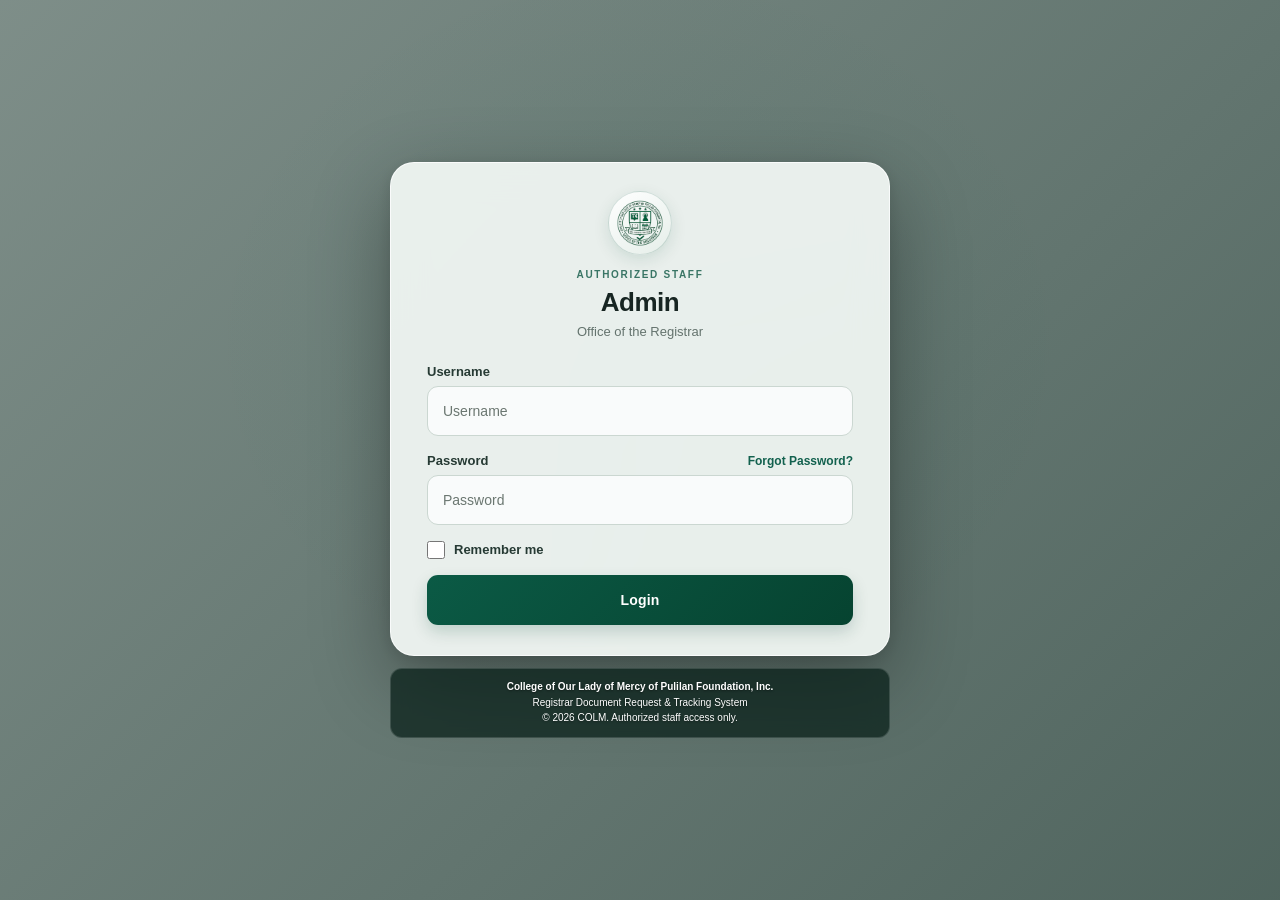
<file: admin/index.html>
<!DOCTYPE html>
<html lang="en"><head><meta charset="UTF-8"><meta http-equiv="refresh" content="0; url=../frontend/login.html"><title>COLM Admin</title></head>
<body><a href="../frontend/login.html">Continue to admin sign in</a></body></html>
</file>
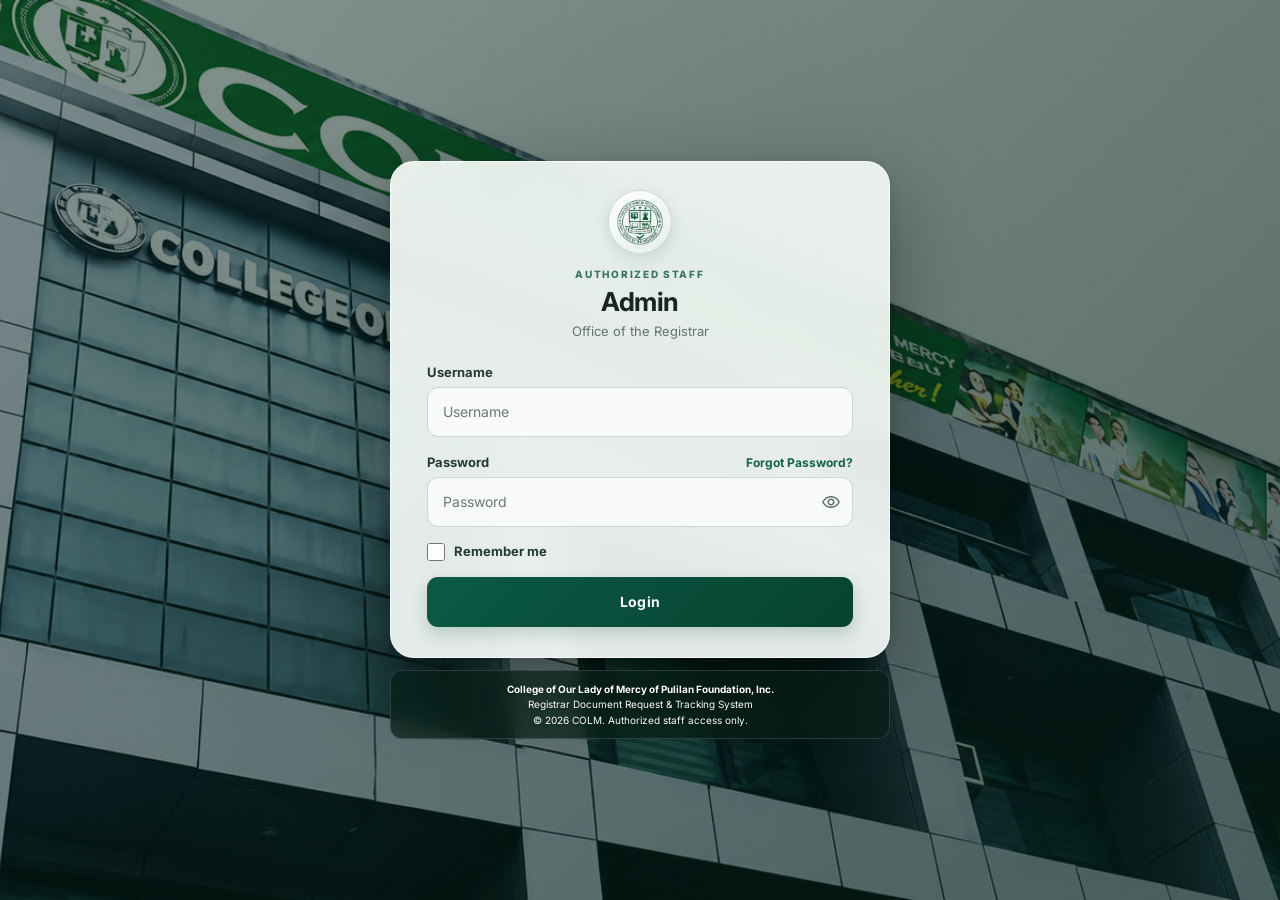
<file: admin.html>
<!DOCTYPE html>
<html lang="en">
<head>
  <meta charset="UTF-8">
  <title>COLM Admin</title>
  <!-- Works from the project root AND from the frontend/ folder: it always ends up on frontend/login.html. -->
  <script>
    window.location.replace(/\/frontend\//i.test(window.location.pathname) ? "login.html" : "frontend/login.html");
  </script>
  <noscript><meta http-equiv="refresh" content="0; url=frontend/login.html"></noscript>
</head>
<body><a href="frontend/login.html">Continue to admin sign in</a></body>
</html>
</file>
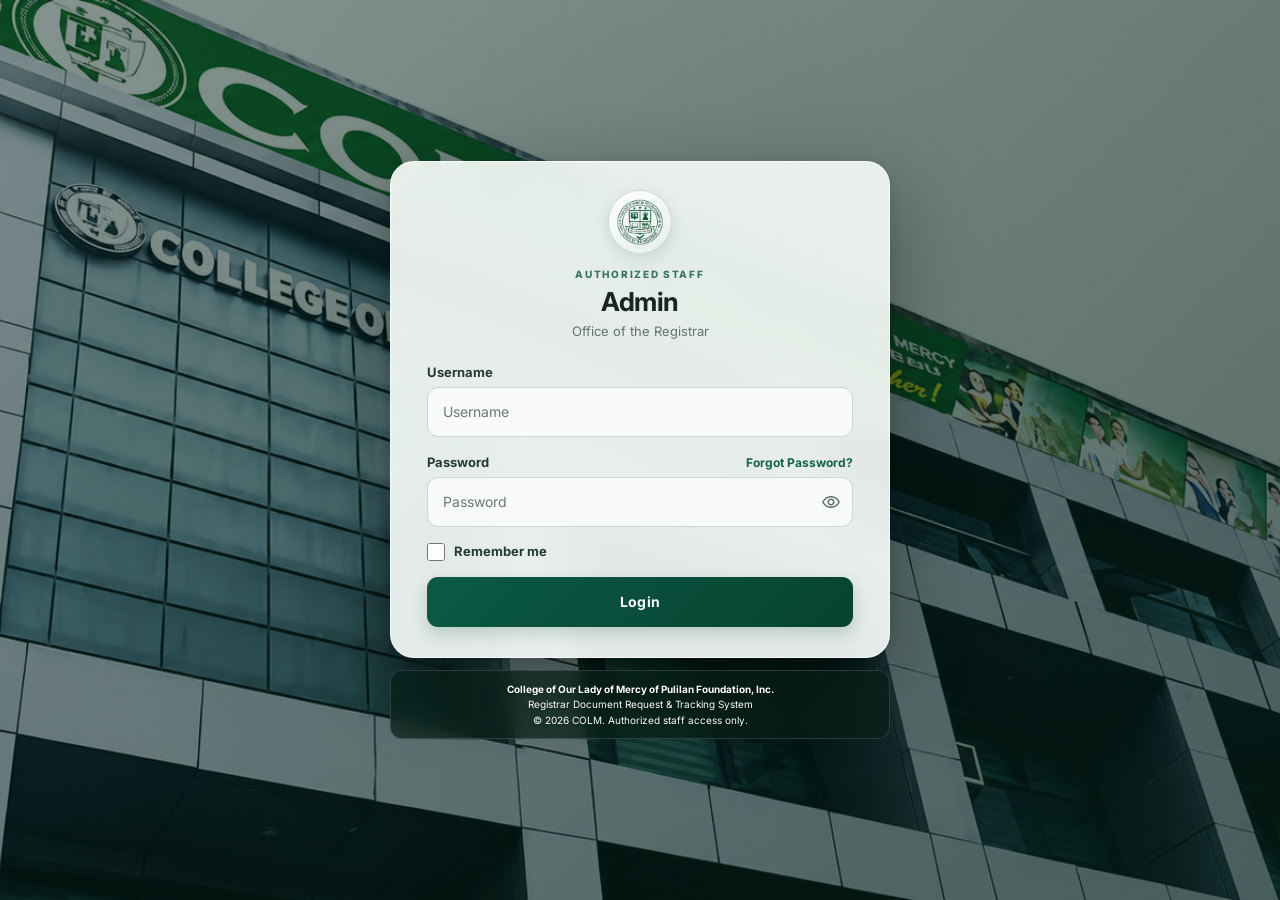
<file: frontend/login.html>
<!DOCTYPE html>
<html lang="en">
<head>
  <meta charset="UTF-8">
  <meta name="viewport" content="width=device-width, initial-scale=1.0">
  <title>Admin | COLM Registrar</title>
  <link rel="preconnect" href="https://fonts.googleapis.com">
  <link rel="preconnect" href="https://fonts.gstatic.com" crossorigin>
  <link href="https://fonts.googleapis.com/css2?family=Inter:wght@400;500;600;700&display=swap" rel="stylesheet">
  <link href="https://fonts.googleapis.com/css2?family=Material+Symbols+Rounded:opsz,wght,FILL,GRAD@20..48,400,0,0" rel="stylesheet">
  <link rel="stylesheet" href="css/style.css?v=6">
  <script>(function(){var d=document.documentElement;function ok(){d.classList.add('icons-ready');}if(!document.fonts||!document.fonts.load){ok();return;}document.fonts.load('20px "Material Symbols Rounded"','settings').then(function(f){if(f&&f.length)ok();}).catch(function(){});})();</script>
</head>
<body>
  <main class="login-view" id="loginView">
    <section class="login-panel" aria-labelledby="loginTitle">
      <div class="login-seal">
        <img src="assets/images/colm_registrar_logo.png" alt="College of Mercy of Pulilan Foundation registrar seal">
      </div>
      <form class="login-form" id="loginForm">
        <p class="login-kicker">AUTHORIZED STAFF</p>
        <h1 id="loginTitle">Admin</h1>
        <p class="login-subtitle">Office of the Registrar</p>
        <div class="login-label-row">
          <label for="loginUsername">Username</label>
        </div>
        <input id="loginUsername" name="username" type="text" placeholder="Username" autocomplete="username" required>
        <div class="login-label-row password-label-row">
          <label for="loginPassword">Password</label>
          <button class="forgot-password" id="forgotPassword" type="button">Forgot Password?</button>
        </div>
        <div class="login-password-field">
          <input id="loginPassword" name="password" type="password" placeholder="Password" autocomplete="current-password" required>
          <button class="password-visibility material-symbol" id="passwordVisibility" type="button" aria-label="Show password">visibility</button>
        </div>
        <label class="remember-option" for="rememberMe">
          <input id="rememberMe" name="rememberMe" type="checkbox">
          <span>Remember me</span>
        </label>
        <p class="login-notice" id="loginNotice" role="status" aria-live="polite"></p>
        <p class="login-error" id="loginError" role="alert" aria-live="polite"></p>
        <button class="login-submit" type="submit">Login</button>
      </form>
      <form class="login-form" id="forgotPasswordForm" hidden>
        <p class="login-kicker">ACCOUNT RECOVERY</p>
        <h1>Forgot password?</h1>
        <p class="login-subtitle">Enter your username and the email address registered to your account. We’ll send a password reset link if they match.</p>
        <label for="resetUsername">Username / Student ID</label>
        <input id="resetUsername" name="username" type="text" maxlength="50" autocomplete="username" required>
        <label for="resetEmail">Registered email</label>
        <input id="resetEmail" name="email" type="email" maxlength="120" autocomplete="email" required>
        <p class="login-notice" id="resetRequestNotice" role="status" aria-live="polite"></p>
        <p class="login-error" id="resetRequestError" role="alert" aria-live="polite"></p>
        <button class="login-submit" id="resetRequestSubmit" type="submit">Send reset link</button>
        <button class="forgot-password create-account-link" id="backToLogin" type="button">Back to login</button>
      </form>
    </section>
    <footer class="login-footer">
      <strong>College of Our Lady of Mercy of Pulilan Foundation, Inc.</strong>
      <span>Registrar Document Request &amp; Tracking System</span>
      <span>&copy; 2026 COLM. Authorized staff access only.</span>
    </footer>
  </main>
  <div class="login-loading" id="loginLoading" role="status" aria-live="assertive" aria-label="Signing in to COLM portal" hidden>
    <div class="login-loading-card">
      <div class="login-loading-seal">
        <img src="assets/images/colm_registrar_logo.png" alt="">
      </div>
      <div class="login-loading-word" aria-hidden="true">
        <span>C</span><span>O</span><span>L</span><span>M</span>
      </div>
      <div class="login-loading-rule" aria-hidden="true"><span></span></div>
    </div>
  </div>
  <script src="js/api.js"></script>
  <script src="js/auth.js?v=8"></script>
</body>
</html>
</file>
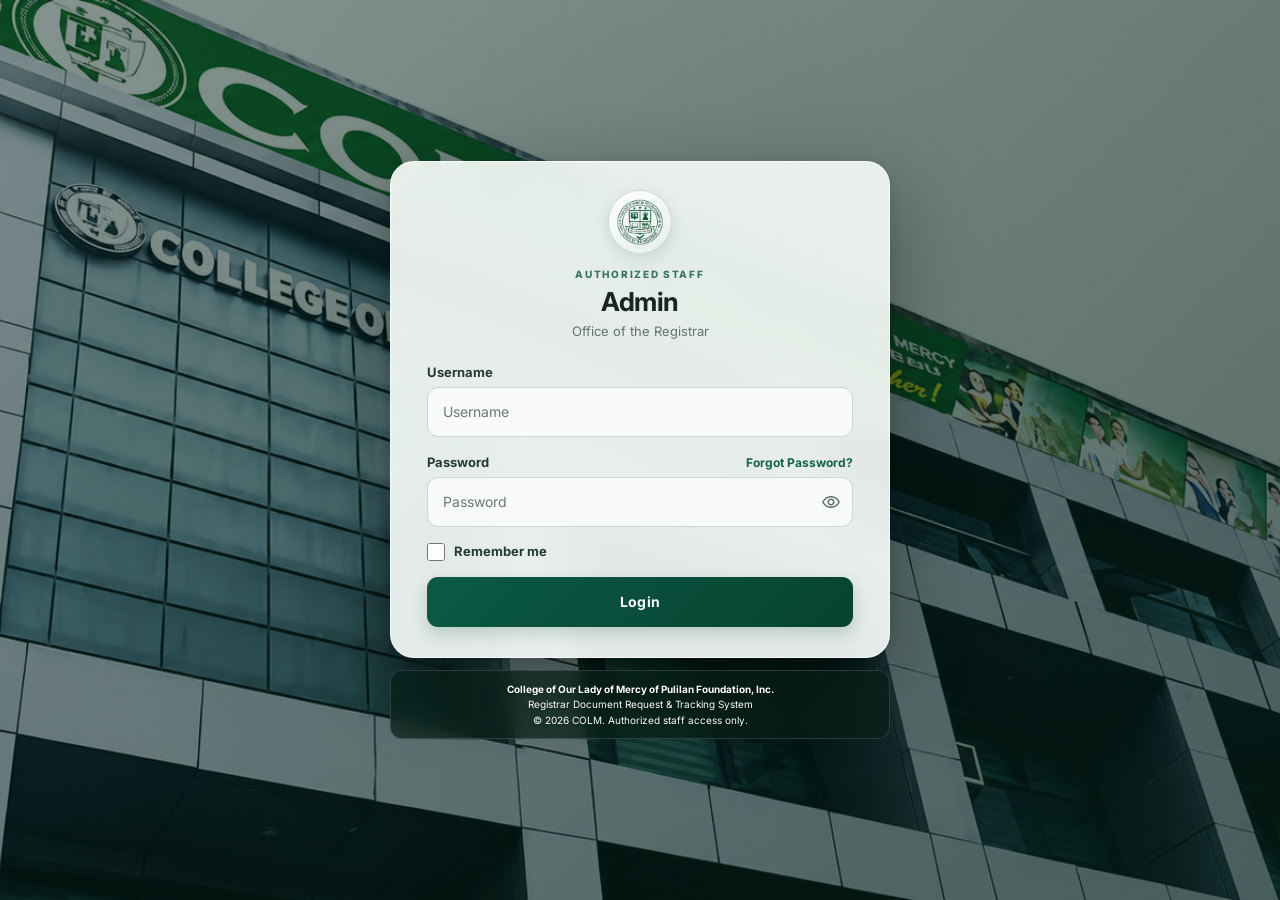
<file: frontend/manage.html>
<!DOCTYPE html>
<html lang="en">

<head>
  <meta charset="UTF-8">
  <meta name="viewport" content="width=device-width, initial-scale=1.0">

  <title>COLM Document Request System | COLM Registrar</title>

  <meta name="description" content="COLM Document Request and Tracking System for students and alumni of the College of Our Lady of Mercy of Pulilan. Request academic documents and track their status online.">

  <link rel="preconnect" href="https://fonts.googleapis.com">
  <link rel="preconnect" href="https://fonts.gstatic.com" crossorigin>
  <link href="https://fonts.googleapis.com/css2?family=Inter:wght@400;500;600;700&display=swap" rel="stylesheet">
  <link href="https://fonts.googleapis.com/css2?family=Material+Symbols+Rounded:opsz,wght,FILL,GRAD@20..48,400,0,0" rel="stylesheet">
    <link rel="stylesheet" href="css/style.css?v=14">
  <script>(function(){var d=document.documentElement;function ok(){d.classList.add('icons-ready');}if(!document.fonts||!document.fonts.load){ok();return;}document.fonts.load('20px "Material Symbols Rounded"','settings').then(function(f){if(f&&f.length)ok();}).catch(function(){});})();</script>
</head>


<body data-portal-role="Staff">
  <div class="sidebar-backdrop" id="sidebarBackdrop"></div>
  <div class="app" id="portalApp" hidden>

    <aside class="sidebar" id="sidebar">
      <div class="brand">
        <img class="logo" src="assets/images/colm_logo.png" alt="COLM logo">
        <div class="brand-text">
          <strong id="portalBrandTitle">STAFF PORTAL</strong>
          <span>COLM REGISTRAR</span>
        </div>
        <button class="collapse-btn" id="collapseBtn" type="button" aria-label="Toggle sidebar"><span class="material-symbol" id="sidebarIcon">left_panel_close</span></button>
      </div>

      <nav class="nav">
        <div class="nav-group" data-roles="admin,registrar">
          <div class="section-title">OVERVIEW</div>
          <a class="nav-item" href="#" data-page="Overview" data-roles="admin,registrar"><span class="icon material-symbol">home</span><span>Overview</span></a>
          <a class="nav-item" href="#" data-page="All Requests" data-roles="admin,registrar"><span class="icon material-symbol">assignment</span><span>All Requests</span></a>
        </div>
        <div class="nav-group" data-roles="admin,registrar">
          <div class="section-title">MANAGEMENT</div>
          <a class="nav-item" href="#" data-page="Master Lists" data-roles="admin,registrar"><span class="icon material-symbol">fact_check</span><span>Master Lists</span></a>
          <a class="nav-item" href="#" data-page="Catalog" data-roles="admin,registrar"><span class="icon material-symbol">description</span><span>Catalog</span></a>
          <a class="nav-item" href="#" data-page="Academic Management" data-roles="admin"><span class="icon material-symbol">account_balance</span><span>Academic Management</span></a>
          <a class="nav-item" href="#" data-page="Accounts" data-roles="admin"><span class="icon material-symbol">groups</span><span>Accounts</span></a>
        </div>
        <div class="nav-group" data-roles="admin,registrar">
          <div class="section-title">ACTIVITY LOGS</div>
          <a class="nav-item" href="#" data-page="Audit" data-roles="admin,registrar"><span class="icon material-symbol">history</span><span>Audit</span></a>
        </div>
        <div class="nav-group">
          <div class="section-title">GENERAL</div>
          <a class="nav-item" href="#" data-page="Settings"><span class="icon material-symbol">settings</span><span>Settings</span></a>
        </div>
      </nav>

      <div class="student-card">
        <strong id="studentName"></strong>
        <span id="studentRole">Admin</span>
      </div>
    </aside>

    <main class="main">
      <header class="topbar">
        <div class="page-title">
          <button class="collapse-btn mobile-sidebar-toggle" id="mobileSidebarBtn" type="button" aria-label="Open sidebar"><span class="material-symbol" id="mobileSidebarIcon">left_panel_open</span></button>
          <span class="title-icon material-symbol" id="pageIcon">dashboard</span>
          <span id="pageTitle">Dashboard</span>
        </div>

        <div class="top-actions">
          <div class="search" id="searchControl">
            <button class="search-toggle" id="searchToggle" type="button" aria-label="Open search" aria-expanded="false" aria-controls="searchInput"><span class="search-icon material-symbol">search</span></button>
            <input id="searchInput" type="search" placeholder="Search" aria-label="Search portal" autocomplete="off" hidden>
          </div>
          <button type="button" class="top-icon notif-btn" id="notifBtn" title="Notifications" aria-label="Notifications" aria-expanded="false"><span class="material-symbol">notifications</span><span class="notif-badge" id="notifBadge" hidden>0</span></button>
          <button type="button" class="top-icon" title="Theme" aria-label="Toggle theme" id="themeBtn"><span class="material-symbol" id="themeIcon">dark_mode</span></button>
          <div class="profile-menu" id="profileMenu">
            <div class="avatar material-symbol">person</div>
            <span id="profileId"></span>
            <span class="chevron material-symbol">expand_more</span>
            <div class="profile-dropdown" id="profileDropdown">
              <div id="profileName"></div>
              <div id="profileRole">Admin</div>
              <hr>
              <button type="button" data-page-action="Settings">Settings</button>
              <button id="logoutBtn" type="button">Log out</button>
            </div>
          </div>
        </div>
      </header>

      <section class="content" id="content">
        <div class="dashboard">
          <header class="dashboard-heading">
            <div>
              <p class="dashboard-eyebrow" id="portalEyebrow">COLM REGISTRAR</p>
              <h1>Welcome back, <span id="welcomeName"></span></h1>
              <p>Keep track of your registrar requests and student services.</p>
            </div>
            <time class="dashboard-date" id="dashboardDate"></time>
          </header>

          <section class="dashboard-section" aria-labelledby="requestOverviewTitle">
            <div class="dashboard-section-heading">
              <div>
                <h2 id="requestOverviewTitle">Request overview</h2>
                <p>Your document requests at a glance.</p>
              </div>
              <a class="dashboard-text-link" href="#" data-page-action="All Requests">View requests <span class="material-symbol">arrow_forward</span></a>
            </div>

            <div class="stat-cards">
              <div class="stat-card">
                <div class="stat-card-icon icon-total"><span class="material-symbol">description</span></div>
                <div class="stat-card-info">
                  <strong class="stat-number" id="statTotal">0</strong>
                  <span class="stat-label" id="statTotalLabel">Total Requests</span>
                </div>
              </div>

              <div class="stat-card">
                <div class="stat-card-icon icon-processing"><span class="material-symbol">schedule</span></div>
                <div class="stat-card-info">
                  <strong class="stat-number" id="statProcessing">0</strong>
                  <span class="stat-label" id="statProcessingLabel">In Processing</span>
                </div>
              </div>

              <div class="stat-card">
                <div class="stat-card-icon icon-pending"><span class="material-symbol">credit_card</span></div>
                <div class="stat-card-info">
                  <strong class="stat-number" id="statPending">0</strong>
                  <span class="stat-label" id="statPendingLabel">Pending Payment</span>
                </div>
              </div>

              <div class="stat-card">
                <div class="stat-card-icon icon-ready"><span class="material-symbol">download</span></div>
                <div class="stat-card-info">
                  <strong class="stat-number" id="statReady">0</strong>
                  <span class="stat-label" id="statReadyLabel">Ready for Claiming</span>
                </div>
              </div>

              <div class="stat-card">
                <div class="stat-card-icon icon-completed"><span class="material-symbol">check</span></div>
                <div class="stat-card-info">
                  <strong class="stat-number" id="statCompleted">0</strong>
                  <span class="stat-label" id="statCompletedLabel">Released / Completed</span>
                </div>
              </div>
            </div>

            <div class="request-empty" id="dashboardEmpty" hidden></div>
          </section>

          <section class="dashboard-section analytics-section" aria-labelledby="analyticsTitle">
            <div class="dashboard-section-heading">
              <div><h2 id="analyticsTitle">Request analytics</h2><p>Monthly request volume and requested document breakdown.</p></div>
            </div>
            <div class="analytics-grid">
              <article class="analytics-card">
                <h3>Monthly requests</h3>
                <p>Last 12 months</p>
                <div id="monthlyRequestsChart" class="analytics-chart" role="img" aria-label="Monthly requests bar chart">
                  <p class="requests-empty">Loading chart...</p>
                </div>
              </article>
              <article class="analytics-card">
                <h3>Requested documents</h3>
                <p>Requests containing each document</p>
                <div id="documentRequestsChart" class="analytics-chart document-chart" role="img" aria-label="Requested documents pie chart">
                  <p class="requests-empty">Loading chart...</p>
                </div>
              </article>
            </div>
          </section>

          <section class="dashboard-section" aria-labelledby="queueTitle">
            <div class="dashboard-section-heading">
              <div><h2 id="queueTitle">Needs your attention</h2><p id="queueHint"></p></div>
            </div>
            <div class="requests-table-wrap">
              <table class="requests-table">
                <thead><tr><th>Tracking #</th><th>Requester</th><th>Course</th><th>Student status</th><th>Document</th></tr></thead>
                <tbody id="queueBody"><tr><td colspan="5" class="requests-empty">Nothing waiting.</td></tr></tbody>
              </table>
            </div>
          </section>
        </div>

        <div class="master-list-page" hidden>
          <header class="dashboard-heading">
            <div><p class="dashboard-eyebrow">SEMESTER RECORDS</p><h1>Master Lists</h1><p>Set the school's current academic year, import each semester, and search active or archived enrollment records. Archiving requires confirmation; archived records remain searchable and read-only.</p></div>
          </header>
          <div class="requests-card">
            <form id="masterCurrentYearForm" class="release-control master-year-control">
              <label>Current academic year <input class="request-text-input" id="masterCurrentYear" placeholder="e.g. 2026-2027" maxlength="9" required></label>
              <button class="request-next-btn" type="submit" id="masterCurrentYearBtn">Save academic year</button>
              <p class="master-year-help">Changing this year may archive older active lists. You will review the affected lists before anything is archived. Archived records remain available below.</p>
            </form>
            <form id="masterImportForm" class="release-control master-import-control" enctype="multipart/form-data">
              <label>Academic year <input class="request-text-input" id="masterYear" placeholder="e.g. 2026-2027" maxlength="9" required></label>
              <label>Semester <select class="request-text-input" id="masterSemester" required><option value="1">1st Semester</option><option value="2">2nd Semester</option><option value="3">Summer</option></select></label>
              <label class="master-file-label"><span>CSV file <small>(student_id, full_name, course, year, email)</small></span><input class="request-text-input" id="masterFile" type="file" accept=".csv" required></label>
              <button class="request-back-btn" type="button" id="masterTemplateBtn">Download sample CSV</button>
              <button class="request-next-btn" type="submit" id="masterImportBtn" disabled>Import list</button>
            </form>
            <div id="masterPlan" class="notice" hidden></div>
            <h3>Imported lists</h3>
            <div class="requests-table-wrap"><table class="requests-table"><thead><tr><th>Academic year</th><th>Semester</th><th>Students</th><th>Status</th><th>Imported</th><th>Archived</th></tr></thead><tbody id="masterImports"></tbody></table></div>
            <h3 id="masterEnrollmentsTitle">Enrollment records</h3>
            <div class="release-control master-enrollment-filters">
              <label>Academic year <select class="request-text-input" id="masterEnrollmentsYear"><option value="all">All academic years</option></select></label>
              <label>Semester <select class="request-text-input" id="masterEnrollmentsSemester"><option value="all">All semesters</option><option value="1">1st Semester</option><option value="2">2nd Semester</option><option value="3">Summer</option></select></label>
              <label>List status <select class="request-text-input" id="masterEnrollmentsScope"><option value="all">Active and archived</option><option value="active">Active only</option><option value="archived">Archived only</option></select></label>
            </div>
            <div class="requests-table-wrap"><table class="requests-table"><thead><tr><th>Student ID</th><th>Name</th><th>Course / Year level</th><th>Semester</th><th>Email</th><th>Status</th></tr></thead><tbody id="masterEnrollments"><tr><td colspan="6" class="requests-empty">Loading...</td></tr></tbody></table></div>
            <div class="release-control"><button class="request-back-btn" type="button" id="masterEnrollmentsPrev">Previous</button><span id="masterEnrollmentsPage"></span><button class="request-back-btn" type="button" id="masterEnrollmentsNext">Next</button></div>
          </div>
        </div>

        <div class="academic-page" hidden>
          <header class="dashboard-heading">
            <div><p class="dashboard-eyebrow">ADMIN</p><h1>Academic Management</h1><p>Add, rename and remove courses and year levels. Items already used in student records are retained to preserve those records.</p></div>
            <div class="page-actions"><button class="request-next-btn" id="academicAddBtn" type="button"><span class="material-symbol" aria-hidden="true">add</span> <span id="academicAddText">Add Course</span></button></div>
          </header>
          <div class="requests-card">
            <div class="tab-bar" role="tablist" aria-label="Academic management">
              <button class="tab-btn active" type="button" role="tab" data-academic-tab="courses" aria-selected="true">Courses</button>
              <button class="tab-btn" type="button" role="tab" data-academic-tab="year_levels" aria-selected="false">Year Levels</button>
            </div>
            <div class="filter-bar" role="search" aria-label="Filter the list">
              <label>Search<input class="request-text-input" id="academicSearch" type="search" placeholder="Name" autocomplete="off"></label>
            </div>
            <div class="requests-table-wrap"><table class="requests-table compact">
              <thead id="academicHead"></thead>
              <tbody id="academicBody"><tr><td colspan="5" class="requests-empty">Loading...</td></tr></tbody>
            </table></div>
          </div>
        </div>

        <div class="students-page" hidden>
          <header class="dashboard-heading">
            <div><p class="dashboard-eyebrow">MANAGEMENT</p><h1>Students</h1><p>View and manage student records or import students from a CSV file.</p></div>
            <div class="page-actions">
              <button class="request-back-btn" id="importCsvBtn" type="button"><span class="material-symbol" aria-hidden="true">upload_file</span> Import CSV</button>
            </div>
          </header>
          <div class="requests-card">
            <div class="requests-header">
              <h2>All students</h2>
            </div>
            <div class="filter-bar" role="search" aria-label="Search students">
              <label>Search students<input class="request-text-input" id="studentSearchInput" type="search" placeholder="Student ID, name, email, course..." autocomplete="off"></label>
            </div>
            <div class="filter-bar" id="studentFilters" role="search" aria-label="Filter students">
              <label>School level<select class="request-text-input" id="studentLevelFilter"><option value="">All levels</option></select></label>
              <label>Course / Department<select class="request-text-input" id="studentCourseFilter"><option value="">All courses</option></select></label>
              <label>Year level<select class="request-text-input" id="studentYearFilter"><option value="">All years</option></select></label>
              <button class="request-back-btn filter-reset" id="studentFiltersReset" type="button">Reset filters</button>
            </div>
            <p class="filter-count" id="studentCount" aria-live="polite"></p>
            <div class="requests-table-wrap"><table class="requests-table">
              <thead><tr><th>Student ID</th><th>Name</th><th>Course</th><th>Year level</th><th>Email</th><th>Master list</th></tr></thead>
              <tbody id="studentsBody"><tr><td colspan="6" class="requests-empty">Loading...</td></tr></tbody>
            </table></div>
          </div>
        </div>

        <div class="catalog-admin-page" hidden>
          <header class="dashboard-heading">
            <div><p class="dashboard-eyebrow">MANAGEMENT</p><h1>Document Catalog</h1><p>Add documents, change their requirements and turn them on or off. Students see changes right away.</p></div>
            <div class="page-actions">
              <button class="request-next-btn" id="addDocumentBtn" type="button"><span class="material-symbol" aria-hidden="true">add</span> Add Document</button>
            </div>
          </header>
          <div class="requests-card">
            <div class="filter-bar" role="search" aria-label="Search documents">
              <label>Search documents<input class="request-text-input" id="catalogSearchInput" type="search" placeholder="Document name..." autocomplete="off"></label>
            </div>
            <div class="filter-bar" role="search" aria-label="Filter documents">
              <label>Category<select class="request-text-input" id="catalogCategoryFilter"><option value="">All categories</option></select></label>
              <button class="request-back-btn filter-reset" id="catalogFiltersReset" type="button">Reset filters</button>
            </div>
            <div class="requests-table-wrap"><table class="requests-table">
              <thead><tr><th>Document</th><th>Category</th><th>Requirements</th><th>Price</th><th>Availability</th></tr></thead>
              <tbody id="catalogAdminBody"><tr><td colspan="6" class="requests-empty">Loading...</td></tr></tbody>
            </table></div>
          </div>
        </div>

        <div class="users-page" hidden>
          <header class="dashboard-heading">
            <div><p class="dashboard-eyebrow">ADMIN</p><h1>Accounts</h1><p>Create Admin and Registrar accounts, manage access, and set each account’s audit display name. Leave the audit name blank to use the account name.</p></div>
          </header>
          <form class="info-card inline-form" id="userForm" novalidate>
            <input class="request-text-input" id="newFullName" placeholder="Full name" autocomplete="off" maxlength="120" required>
            <input class="request-text-input" id="newUsername" placeholder="Username" autocomplete="off" maxlength="50" required>
            <input class="request-text-input" id="newEmail" type="email" placeholder="Email (optional)" autocomplete="off" maxlength="120">
            <select class="request-text-input" id="newRole" required aria-label="Role">
              <option value="">Select role</option>
              <option value="admin">Admin</option><option value="registrar">Registrar</option>
            </select>
            <button class="request-next-btn" type="submit">Create account</button>
            <p class="form-message" id="userMessage" role="status" aria-live="polite"></p>
          </form>
          <div class="requests-card">
            <div class="requests-header"><h2>Admin and Registrar accounts</h2></div>
            <div class="filter-bar" role="search" aria-label="Filter accounts">
              <label>Role<select class="request-text-input" id="userRoleFilter"><option value="">All roles</option><option value="admin">Admin</option><option value="registrar">Registrar</option></select></label>
              <label>Status<select class="request-text-input" id="userStatusFilter"><option value="">All</option><option value="active">Active</option><option value="disabled">Disabled</option></select></label>
              <button class="request-back-btn filter-reset" id="userFiltersReset" type="button">Reset filters</button>
            </div>
            <div class="requests-table-wrap"><table class="requests-table">
              <thead><tr><th>Username</th><th>Name</th><th>Audit name</th><th>Role</th><th>Status</th><th>Action</th></tr></thead>
              <tbody id="usersBody"><tr><td colspan="6" class="requests-empty">Loading...</td></tr></tbody>
            </table></div>
          </div>
        </div>

        <div class="documents-page" hidden>
          <header class="dashboard-heading">
            <div><p class="dashboard-eyebrow">ADMIN</p><h1>Documents</h1><p>Change prices and turn documents on or off. Students see changes right away.</p></div>
          </header>
          <div class="requests-card">
            <div class="requests-table-wrap"><table class="requests-table">
              <thead><tr><th>Document</th><th>Requirements</th><th>Price</th><th>Available</th><th>Action</th></tr></thead>
              <tbody id="documentsBody"><tr><td colspan="5" class="requests-empty">Loading...</td></tr></tbody>
            </table></div>
          </div>
        </div>

        <div class="requests" hidden>
  <div class="requests-card" id="requestsHistoryCard">
    <div class="requests-header">
      <h2>Document Requests</h2>
      <button class="request-back-btn" id="exportRequestsBtn" type="button"><span class="material-symbol" aria-hidden="true">download</span> Export</button>
    </div>

    <div class="filter-bar" role="search" aria-label="Search all requests">
      <label>Search requests<input class="request-text-input" type="search" id="allRequestsSearchInput" placeholder="Tracking number or requester..." autocomplete="off"></label>
    </div>
    <div class="filter-bar" id="requestFilters" role="search" aria-label="Filter requests">
      <label>Status<select class="request-text-input" id="statusFilter"><option value="">All statuses</option></select></label>
      <label>Payment<select class="request-text-input" id="paymentFilter"><option value="">All</option><option value="Paid">Paid</option><option value="Unpaid">Unpaid</option></select></label>
      <label>Document<select class="request-text-input" id="documentFilter"><option value="">All documents</option></select></label>
      <label>From<input class="request-text-input" type="date" id="dateFrom"></label>
      <label>To<input class="request-text-input" type="date" id="dateTo"></label>
      <button class="request-back-btn filter-reset" id="filtersReset" type="button">Reset filters</button>
    </div>
    <p class="filter-count" id="requestCount" aria-live="polite"></p>

    <div class="requests-table-wrap">
      <table class="requests-table">
        <thead>
          <tr>
            <th>Tracking #</th>
            <th>Requester</th>
            <th>Document</th>
            <th>Amount</th>
            <th>Date Release</th>
            <th>Payment</th>
            <th>Payment method</th>
            <th>Status</th>
            <th>Actions</th>
          </tr>
        </thead>
        <tbody id="requestsBody">
          <tr>
            <td colspan="9" class="requests-empty">No requests found.</td>
          </tr>
        </tbody>
      </table>
    </div>
  </div>
</div>

        <div class="audit-page" hidden>
          <header class="dashboard-heading">
            <div><p class="dashboard-eyebrow">ACTIVITY LOGS</p><h1>Audit</h1><p>Staff activity history, including request reviews and status changes.</p></div>
          </header>
          <div class="requests-card">
            <div class="filter-bar" role="search" aria-label="Filter audit history">
              <label>From<input class="request-text-input" id="auditFrom" type="date"></label>
              <label>To<input class="request-text-input" id="auditTo" type="date"></label>
              <label>Action<select class="request-text-input" id="auditAction">
                <option value="">All actions</option>
                <option value="file_review">Request review</option>
                <option value="status_rejected">Request rejected</option>
                <option value="status_needs_correction">Correction requested</option>
                <option value="status_processing">Request processing</option>
                <option value="status_ready">Ready for release</option>
                <option value="status_completed">Request completed</option>
                <option value="payment_confirmed">Payment confirmed</option>
                <option value="release_date_set">Release date set</option>
                <option value="audit_name_set">Audit display name changed</option>
                <option value="reinstate">Request reinstated</option>
              </select></label>
              <button class="request-back-btn filter-reset" id="auditFiltersReset" type="button">Reset filters</button>
            </div>
            <p class="filter-count" id="auditCount" aria-live="polite"></p>
            <div class="requests-table-wrap">
              <table class="requests-table">
                <thead><tr><th>Staff name</th><th>Log</th><th>Request</th><th>Date &amp; time</th></tr></thead>
                <tbody id="auditBody"><tr><td colspan="4" class="requests-empty">Loading audit history...</td></tr></tbody>
              </table>
            </div>
            <div class="release-control"><button class="request-back-btn" type="button" id="auditPrev">Previous</button><span id="auditPage"></span><button class="request-back-btn" type="button" id="auditNext">Next</button></div>
          </div>
        </div>

                
        <div class="settings-page" hidden>
          <header class="dashboard-heading">
            <div>
              <p class="dashboard-eyebrow">GENERAL</p>
              <h1>Settings</h1>
              <p>Change your password.</p>
            </div>
          </header>
          <form class="info-card settings-form" id="passwordForm" novalidate>
            <label for="currentPassword">Current password</label>
            <input class="request-text-input" id="currentPassword" type="password" autocomplete="current-password" required>
            <label for="newPassword">New password (at least 8 characters)</label>
            <span class="password-field">
              <input class="request-text-input" id="newPassword" type="password" autocomplete="new-password" required>
              <button class="eye-btn material-symbol" type="button" data-eye="newPassword" aria-label="Show new password">visibility</button>
            </span>
            <label for="confirmPassword">Confirm new password</label>
            <span class="password-field">
              <input class="request-text-input" id="confirmPassword" type="password" autocomplete="new-password" required>
              <button class="eye-btn material-symbol" type="button" data-eye="confirmPassword" aria-label="Show confirm password">visibility</button>
            </span>
            <p class="form-message" id="passwordMessage" role="status" aria-live="polite"></p>
            <button class="request-next-btn" type="submit">Change password</button>
          </form>

          <section class="info-card settings-form" id="aiTestCard" data-roles="admin">
            <h3>AI tools</h3>
            <p>Checks that the document pre-check works: the reader (Tesseract, or the online OCR on Hostinger) and PHP GD (picture quality).</p>
            <button class="request-back-btn" id="aiTestBtn" type="button">Check AI tools</button>
            <ul class="tool-list" id="aiTestList"></ul>
          </section>

          <section class="info-card settings-form" id="processingEmailTemplateSection" data-roles="admin" aria-labelledby="processingEmailTemplateTitle">
            <h2 id="processingEmailTemplateTitle">Processing email message</h2>
            <p>Students receive this message when a request is Processing and an expected release date is set. Changing the date sends an updated email.</p>
            <form id="processingEmailTemplateForm" novalidate>
              <label for="processingEmailSubject">Email subject</label>
              <input class="request-text-input" id="processingEmailSubject" maxlength="255" required>
              <label for="processingEmailBody">Email message</label>
              <textarea class="request-text-input" id="processingEmailBody" rows="12" maxlength="6000" required></textarea>
              <p class="request-date-note">Supported placeholders: <code id="processingEmailPlaceholders"></code>. The <code>{{tracking_url}}</code> placeholder becomes the Track My Request button.</p>
              <p class="form-message" id="processingEmailTemplateMessage" role="status" aria-live="polite"></p>
              <div class="detail-buttons">
                <button class="request-next-btn" type="submit">Save template</button>
                <button class="request-back-btn" type="button" id="previewProcessingEmailTemplate">Preview</button>
                <button class="request-back-btn" type="button" id="resetProcessingEmailTemplate">Restore default</button>
              </div>
              <pre class="email-template-preview" id="processingEmailPreview" hidden></pre>
            </form>
          </section>
        </div>

<div class="org-chart" hidden>
  <header class="dashboard-heading">
    <div>
      <p class="dashboard-eyebrow">COLM REGISTRAR</p>
      <h1>Organizational Chart</h1>
    </div>
  </header>

  <div class="org-scroll">
    <div class="org-tree">
      <ul class="org-level org-level-root">
        <li class="org-node org-node-president">
          <div class="org-card">
            <div class="org-card-top">
              <div class="org-photo"></div>
              <div class="org-info">
                <strong>Santiago C. Castillo</strong>
                <span>President</span>
              </div>
            </div>
          </div>

          <ul class="org-level org-level-leadership">
            <li class="org-node org-node-vp">
              <div class="org-card">
                <div class="org-card-top">
                  <div class="org-photo"></div>
                  <div class="org-info">
                    <strong>Arnuldo G. Magdaong, LPT, DBA (C)</strong>
                    <span>Vice President for Administration and Student Services</span>
                  </div>
                </div>
              </div>
              <ul class="org-level org-level-registrars">
            <!-- OIC-Registrar -->
            <li class="org-node org-node-college-registrar">
              <div class="org-card">
                <div class="org-card-top">
                  <div class="org-photo"></div>
                  <div class="org-info">
                    <strong>Limuel R. dela Cruz, CFMA, MBA (C)</strong>
                    <span>College Registrar</span>
                  </div>
                </div>
              </div>

              <ul class="org-level org-level-college-team">
                    <li>
                      <div class="org-card">
                        <div class="org-card-top">
                          <div class="org-photo"></div>
                          <div class="org-info">
                            <strong>Shella Marie Venturina</strong>
                            <span>Administrative Assistant</span>
                            <em>Receiving</em>
                          </div>
                        </div>
                      </div>
                    </li>
                    <li>
                      <div class="org-card">
                        <div class="org-card-top">
                          <div class="org-photo"></div>
                          <div class="org-info">
                            <strong>Dianara Pearl A. Cruz, LPT</strong>
                            <span>Administrative Assistant</span>
                            <em>Releasing</em>
                          </div>
                        </div>
                      </div>
                    </li>
                    <li>
                      <div class="org-card">
                        <div class="org-card-top">
                          <div class="org-photo"></div>
                          <div class="org-info">
                            <strong>Gilaiza Salvador</strong>
                            <span>Administrative Assistant</span>
                            <em>HIMD, CSD, &amp; TED</em>
                          </div>
                        </div>
                      </div>
                    </li>
                    <li class="org-node org-node-admissions">
                      <div class="org-card">
                        <div class="org-card-top">
                          <div class="org-photo"></div>
                          <div class="org-info">
                            <strong>Jeremie Avilledo</strong>
                            <span>Administrative Assistant</span>
                            <em>AMD, ASD</em>
                          </div>
                        </div>
                      </div>
                      <ul class="org-level org-level-admissions-team">
                        <li>
                          <div class="org-card">
                            <div class="org-card-top">
                              <div class="org-photo"></div>
                              <div class="org-info">
                                <strong>Ma. Carina Anne E. Ordonio, LPT</strong>
                                <span>Administrative Assistant</span>
                                <em>Scholarship Coordinator</em>
                              </div>
                            </div>
                          </div>
                        </li>
                        <li>
                          <div class="org-card">
                            <div class="org-card-top">
                              <div class="org-photo"></div>
                              <div class="org-info">
                                <strong>Precious Buenavixen Star Burton</strong>
                                <span>Admission Officer</span>
                              </div>
                            </div>
                          </div>
                        </li>
                      </ul>
                    </li>
                    <li>
                      <div class="org-card">
                        <div class="org-card-top">
                          <div class="org-photo"></div>
                          <div class="org-info">
                            <strong>Michaela Navalta</strong>
                            <span>Administrative Assistant</span>
                            <em>CJED</em>
                          </div>
                        </div>
                      </div>
                    </li>
              </ul>
            </li>

            <!-- OIC Registrar - Basic Education -->
            <li class="org-node org-node-basic-registrar">
              <div class="org-card">
                <div class="org-card-top">
                  <div class="org-photo"></div>
                  <div class="org-info">
                    <strong>Rona Mae B. Mendoza, LPT</strong>
                    <span>Registrar for Basic Education Department</span>
                  </div>
                </div>
              </div>

              <ul class="org-level org-level-basic-team">
                <li>
                  <div class="org-card">
                    <div class="org-card-top">
                      <div class="org-photo"></div>
                      <div class="org-info">
                        <strong>Liana Genesis C. Flores</strong>
                        <span>Administrative Assistant</span>
                        <em>Basic Education</em>
                      </div>
                    </div>
                  </div>
                </li>
              </ul>
            </li>
          </ul>
        </li>
      </ul>
    </div>
  </div>

  <div class="org-legend">
    <span><strong>HIMD</strong>  Hospitality and Institutional Management</span>
    <span><strong>TED</strong>  Teacher Education</span>
    <span><strong>CSD</strong>  Computer Studies</span>
    <span><strong>AMD</strong>  Accountancy and Management</span>
    <span><strong>ASD</strong>  Allied Science</span>
    <span><strong>CJED</strong>  Criminal Justice Education</span>
  </div>
</div>

        <footer class="site-footer">
          <p>COLM Registrar Document Request &amp; Tracking System &copy; 2026 COLM.</p>
        </footer>
      </section>
    </main>
  </div>


  <script src="js/api.js"></script>
  <script src="js/upload.js"></script>
  <script src="js/auth.js?v=7"></script>
  <script src="js/navigation.js?v=4"></script>
  <script src="js/notifications.js?v=3"></script>
  <script src="js/requests.js?v=17"></script>
  <script src="js/profile.js?v=2"></script>
  <script src="js/manage.js?v=2"></script>
  <script src="js/softcopy.js"></script>
  <script src="js/academic.js?v=3"></script>
  <script src="js/validation_history.js"></script>
  <script src="js/students.js?v=5"></script>
  <script src="js/receipts.js"></script>
  <script src="js/masterlist.js?v=7"></script>
  <script src="js/catalog.js"></script>
  <script src="js/audit.js?v=2"></script>
  <script src="js/email_templates.js?v=1"></script>
  <script src="js/analytics.js?v=3"></script>
</body>
</html>
</file>
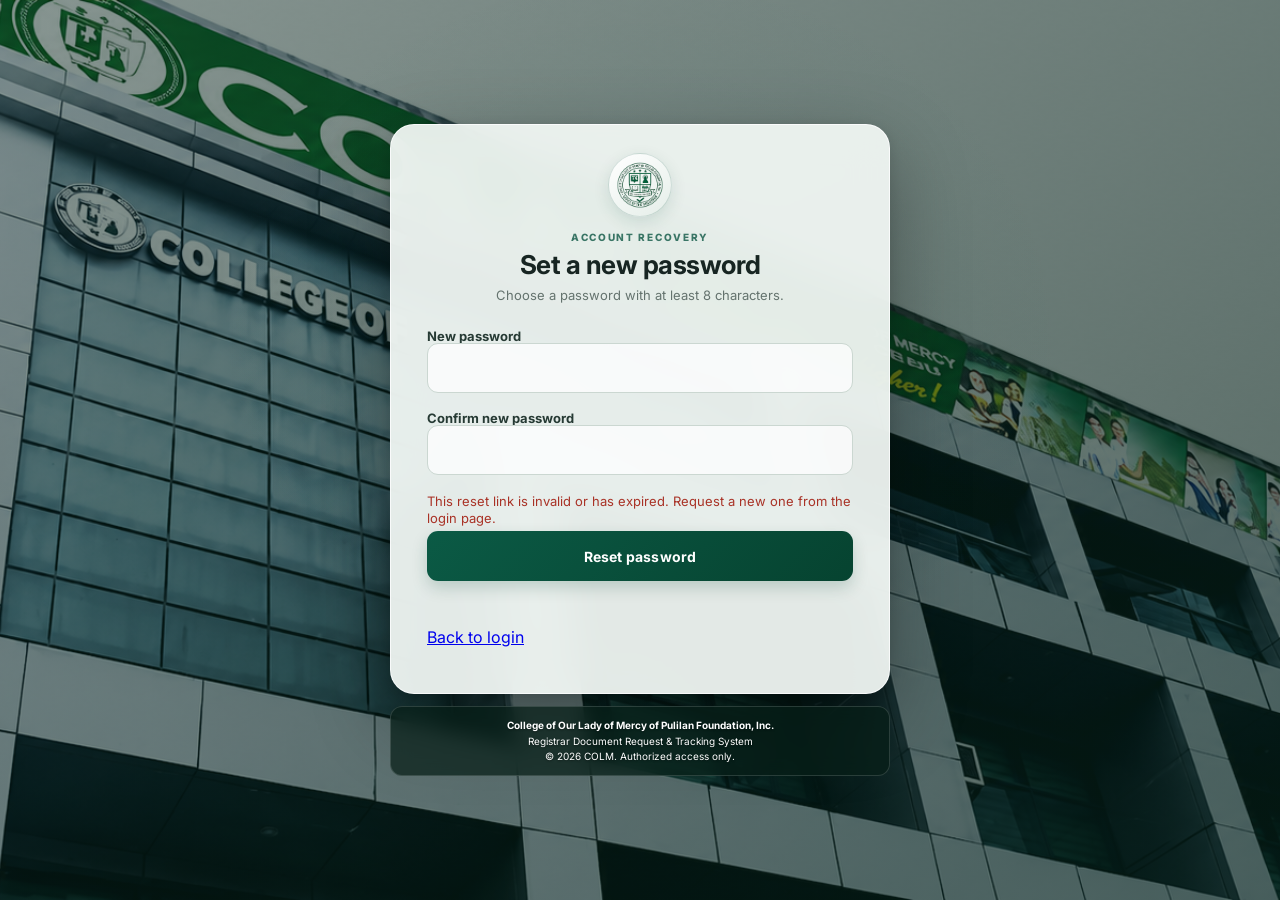
<file: frontend/reset-password.html>
<!DOCTYPE html>
<html lang="en">
<head>
  <meta charset="UTF-8">
  <meta name="viewport" content="width=device-width, initial-scale=1.0">
  <meta name="referrer" content="no-referrer">
  <title>Reset Password | COLM Registrar</title>
  <link rel="preconnect" href="https://fonts.googleapis.com">
  <link rel="preconnect" href="https://fonts.gstatic.com" crossorigin>
  <link href="https://fonts.googleapis.com/css2?family=Inter:wght@400;500;600;700&display=swap" rel="stylesheet">
  <link rel="stylesheet" href="css/style.css?v=6">
</head>
<body>
  <main class="login-view">
    <section class="login-panel" aria-labelledby="resetPasswordTitle">
      <div class="login-seal">
        <img src="assets/images/colm_registrar_logo.png" alt="College of Mercy of Pulilan Foundation registrar seal">
      </div>
      <form class="login-form" id="resetPasswordForm">
        <p class="login-kicker">ACCOUNT RECOVERY</p>
        <h1 id="resetPasswordTitle">Set a new password</h1>
        <p class="login-subtitle">Choose a password with at least 8 characters.</p>
        <label for="newResetPassword">New password</label>
        <input id="newResetPassword" name="password" type="password" minlength="8" maxlength="256" autocomplete="new-password" required>
        <label for="confirmResetPassword">Confirm new password</label>
        <input id="confirmResetPassword" name="confirm_password" type="password" minlength="8" maxlength="256" autocomplete="new-password" required>
        <p class="login-error" id="resetPasswordError" role="alert" aria-live="polite"></p>
        <button class="login-submit" id="resetPasswordSubmit" type="submit">Reset password</button>
      </form>
      <p class="login-notice" id="resetPasswordNotice" role="status" aria-live="polite"></p>
      <p class="login-form"><a href="login.html">Back to login</a></p>
    </section>
    <footer class="login-footer">
      <strong>College of Our Lady of Mercy of Pulilan Foundation, Inc.</strong>
      <span>Registrar Document Request &amp; Tracking System</span>
      <span>&copy; 2026 COLM. Authorized access only.</span>
    </footer>
  </main>
  <script src="js/api.js"></script>
  <script src="js/auth.js?v=7"></script>
</body>
</html>
</file>
<file: frontend/css/style.css>
* {
  box-sizing: border-box;
}

[hidden] {
  display: none !important;
}

:root {
  --primary: #064e3b;
  --primary-dark: #0b4f3a;
  --primary-soft: #dfe8e3;
  --hover: #d7e1db;
  --sidebar: #e3e9e6;
  --page: #edf1ee;
  --white: #f8faf8;
  --border: #c7d0cb;
  --text: #16352a;
  --muted: #5a6761;
  --shadow: 0 10px 30px rgba(20, 55, 43, .06);
  /* colours for messages; each has a lighter version for dark mode (see body.dark) */
  --placeholder: #6b7771;
  --danger-text: #a32020;
  --success-text: #1d6b3c;
  --warn-text: #8a5a00;
}

html, body {
  margin: 0;
  width: 100%;
  height: 100%;
  min-height: 100%;
  font-family: "Inter", Arial, sans-serif;
  color: var(--text);
  background: var(--page);
}

body {
  overflow: hidden;
}

button, input {
  font: inherit;
}

.material-symbol {
  font-family: "Material Symbols Rounded";
  font-weight: normal;
  font-style: normal;
  font-size: 20px;
  line-height: 1;
  letter-spacing: normal;
  text-transform: none;
  white-space: nowrap;
  direction: ltr;
  font-feature-settings: "liga";
  -webkit-font-smoothing: antialiased;
}

button, a {
  -webkit-tap-highlight-color: transparent;
}

.app {
  height: 100vh;
  height: 100dvh;
  min-height: 0;
  display: flex;
  padding: 14px;
  gap: 14px;
}

.sidebar {
  width: 214px;
  min-width: 214px;
  height: calc(100vh - 28px);
  position: fixed;
  left: 14px;
  top: 14px;
  display: flex;
  flex-direction: column;
  background: var(--sidebar);
  border-radius: 16px;
  box-shadow: var(--shadow);
  transition: width .28s cubic-bezier(.2,.8,.2,1), min-width .28s cubic-bezier(.2,.8,.2,1),
    transform .28s cubic-bezier(.2,.8,.2,1), box-shadow .28s ease;
  z-index: 20;
}

.brand {
  min-height: 64px;
  padding: 10px 8px;
  display: flex;
  align-items: center;
  gap: 6px;
}

.logo {
  width: 44px;
  height: 44px;
  padding: 3px;
  display: block;
  object-fit: contain;
  border-radius: 50%;
  background: #ffffff;
  flex: 0 0 auto;
}

.brand-text {
  min-width: 0;
  flex: 1;
  display: flex;
  flex-direction: column;
  line-height: 1.15;
  white-space: nowrap;
}

.brand-text strong {
  overflow: hidden;
  font-size: 11px;
  letter-spacing: 0;
  text-overflow: ellipsis;
}

.brand-text span {
  font-size: 9px;
  margin-top: 3px;
  color: var(--primary);
  font-weight: 600;
}

.collapse-btn {
  position: relative;
  z-index: 1;
  width: 28px;
  height: 28px;
  flex: 0 0 auto;
  margin-left: auto;
  border: 0;
  background: transparent;
  color: var(--primary);
  cursor: pointer;
  font-size: 21px;
  padding: 4px;
  border-radius: 50%;
}

.collapse-btn::after {
  display: none;
}

.collapse-btn:hover {
  background: var(--hover);
}

.collapse-btn:active,
.mobile-sidebar-toggle:active {
  transform: scale(.92);
}

.nav {
  flex: 1;
  padding: 0 10px;
  overflow-y: auto;
}

.nav-group {
  margin-bottom: 18px;
}

.section-title {
  font-size: 11px;
  font-weight: 700;
  letter-spacing: .5px;
  color: var(--primary);
  margin: 0 0 7px;
}

.nav-item {
  display: flex;
  align-items: center;
  gap: 11px;
  height: 36px;
  padding: 0 11px;
  margin: 2px 0;
  border-radius: 8px;
  color: var(--primary);
  text-decoration: none;
  font-size: 13px;
  font-weight: 600;
  white-space: nowrap;
  transition: background .18s ease, color .18s ease, padding .28s ease, gap .28s ease;
}

.nav-item span:last-child {
  min-width: 0;
  overflow: hidden;
  text-overflow: ellipsis;
  white-space: nowrap;
}

.nav-item:hover,
.nav-item.active:hover {
  background: var(--hover);
}

.nav-item.active {
  background: var(--primary);
  box-shadow: inset 3px 0 #ffffff;
  color: #ffffff;
  font-weight: 700;
}

.icon {
  width: 22px;
  display: inline-grid;
  place-items: center;
  font-size: 19px;
  font-weight: 500;
  transition: transform .18s ease;
}

.nav-item:hover .icon { transform: scale(1.08); }

.student-card {
  padding: 14px 11px 13px;
  border-top: 1px solid rgba(6, 78, 59, .08);
  display: flex;
  flex-direction: column;
  gap: 2px;
}

.student-card strong {
  font-size: 14px;
}

.student-card span {
  font-size: 11px;
  color: var(--muted);
}

.main {
  width: calc(100% - 214px - 14px);
  margin-left: calc(214px + 14px);
  height: calc(100vh - 28px);
  height: calc(100dvh - 28px);
  min-height: 0;
  display: flex;
  flex-direction: column;
  gap: 10px;
  transition: margin-left .25s ease, width .25s ease;
}

.topbar {
  flex: 0 0 64px;
  height: 64px;
  background: var(--white);
  border-radius: 16px;
  display: flex;
  align-items: center;
  justify-content: space-between;
  padding: 0 15px 0 22px;
  box-shadow: var(--shadow);
}

.page-title {
  display: flex;
  align-items: center;
  gap: 10px;
  font-size: 14px;
  font-weight: 700;
  color: var(--primary);
}

.title-icon {
  font-size: 20px;
}

.top-actions {
  display: flex;
  align-items: center;
  gap: 9px;
}

.search {
  width: 34px;
  height: 30px;
  border: 1px solid transparent;
  border-radius: 18px;
  display: flex;
  align-items: center;
  padding: 0 2px;
  color: var(--text);
  transition: width .2s ease, border-color .2s ease, padding .2s ease;
}

.search.open {
  width: 180px;
  padding: 0 9px;
  border-color: var(--primary);
}

.search-icon {
  font-size: 20px;
  line-height: 1;
  flex: 0 0 auto;
}

.search-toggle {
  width: 28px;
  height: 28px;
  flex: 0 0 auto;
  padding: 0;
  display: grid;
  place-items: center;
  border: 0;
  border-radius: 50%;
  background: transparent;
  color: var(--primary);
  cursor: pointer;
}

.search-toggle:hover {
  background: var(--hover);
}

.search-toggle:focus-visible {
  outline: 2px solid var(--primary);
  outline-offset: 2px;
}

.search input:focus-visible {
  outline: none;
}

.search input {
  width: 100%;
  border: 0;
  outline: 0;
  background: transparent;
  min-width: 0;
  font-size: 12px;
  color: inherit;
  -webkit-appearance: none;
  -moz-appearance: none;
  appearance: none;
}

.search input::-webkit-search-decoration,
.search input::-webkit-search-cancel-button,
.search input::-webkit-search-results-button,
.search input::-webkit-search-results-decoration {
  display: none;
  -webkit-appearance: none;
}

.top-icon {
  width: 30px;
  height: 30px;
  border: 0;
  background: transparent;
  color: var(--primary);
  display: grid;
  place-items: center;
  cursor: pointer;
  border-radius: 50%;
}

.top-icon:hover {
  background: var(--hover);
  transform: translateY(-1px) scale(1.06);
}

.top-icon:active { transform: scale(.92); }

.profile-menu {
  position: relative;
  height: 64px;
  padding: 0 3px 0 9px;
  border-left: 1px solid var(--border);
  display: flex;
  align-items: center;
  gap: 8px;
  color: var(--primary);
  font-size: 13px;
  font-weight: 700;
  cursor: pointer;
}

.avatar {
  width: 30px;
  height: 30px;
  border-radius: 50%;
  border: 1px solid var(--primary);
  display: grid;
  place-items: center;
  font-size: 18px;
  background: var(--white);
}

.chevron {
  font-size: 20px;
  margin-left: 2px;
}

.profile-dropdown {
  display: none;
  position: absolute;
  right: 0;
  top: 58px;
  width: 180px;
  padding: 12px;
  background: var(--white);
  border: 1px solid var(--border);
  border-radius: 12px;
  box-shadow: 0 12px 30px rgba(0,0,0,.1);
  z-index: 50;
  color: var(--text);
  font-size: 12px;
}

.profile-dropdown.show {
  display: block;
}

.profile-dropdown #profileName {
  color: var(--muted);
}

.profile-dropdown hr {
  border: 0;
  border-top: 1px solid var(--border);
  margin: 10px 0;
}

.profile-dropdown button {
  width: 100%;
  text-align: left;
  border: 0;
  background: transparent;
  padding: 7px;
  border-radius: 6px;
  cursor: pointer;
  color: var(--text);
}

.profile-dropdown button:hover {
  background: var(--hover);
}

.content {
  flex: 1 1 auto;
  min-height: 0;
  background: var(--white);
  border-radius: 16px;
  padding: 28px;
  box-shadow: var(--shadow);
  overflow-x: hidden;
  overflow-y: auto;
  overscroll-behavior: contain;
}

.content.content-page-bg {
  background: var(--page);
}

.dashboard {
  max-width: 1200px;
  margin: 0 auto;
}

.dashboard-heading {
  display: flex;
  align-items: flex-start;
  justify-content: space-between;
  gap: 24px;
  margin-bottom: 32px;
}

.dashboard-eyebrow {
  margin: 0 0 7px;
  color: var(--muted);
  font-size: 10px;
  font-weight: 700;
}

.dashboard-heading h1 {
  margin: 0;
  color: var(--text);
  font-size: 24px;
  line-height: 1.2;
}

.dashboard-heading > div > p:last-child {
  margin: 8px 0 0;
  color: var(--muted);
  font-size: 13px;
}

.dashboard-date {
  padding-top: 5px;
  color: var(--muted);
  font-size: 12px;
  white-space: nowrap;
}

.dashboard-section-heading {
  display: flex;
  align-items: center;
  justify-content: space-between;
  gap: 16px;
  margin-bottom: 17px;
}

.dashboard-section h2,
.dashboard-support h2 {
  margin: 0;
  color: var(--text);
  font-size: 16px;
}

.dashboard-section-heading p {
  margin: 5px 0 0;
  color: var(--muted);
  font-size: 12px;
}

.dashboard-text-link {
  display: inline-flex;
  align-items: center;
  gap: 6px;
  color: var(--primary);
  font-size: 12px;
  font-weight: 600;
  text-decoration: none;
  white-space: nowrap;
}

.dashboard-text-link:hover {
  text-decoration: underline;
}

.dashboard-text-link .material-symbol {
  font-size: 17px;
}

.analytics-grid {
  display: grid;
  grid-template-columns: repeat(2, minmax(0, 1fr));
  gap: 16px;
}

.analytics-card {
  min-width: 0;
  padding: 18px;
  border: 1px solid var(--border);
  border-radius: 14px;
  background: var(--white);
}

.analytics-card h3 {
  margin: 0;
  color: var(--text);
  font-size: 14px;
}

.analytics-card > p {
  margin: 5px 0 12px;
  color: var(--muted);
  font-size: 12px;
}

.analytics-chart {
  width: 100%;
  min-height: 190px;
  overflow-x: auto;
}

.analytics-svg {
  display: block;
  width: 100%;
  min-width: 540px;
  height: auto;
  overflow: visible;
}

.chart-grid {
  stroke: var(--border);
  stroke-width: 1;
}

.chart-label {
  fill: var(--muted);
  font: 11px Inter, sans-serif;
}

.daily-chart-line {
  fill: none;
  stroke: var(--primary);
  stroke-width: 3;
  stroke-linecap: round;
  stroke-linejoin: round;
}

.chart-point {
  fill: var(--primary);
  stroke: var(--white);
  stroke-width: 2;
}

.chart-bar-bg {
  fill: var(--primary-soft);
}

.chart-bar {
  fill: var(--primary);
}

.chart-value {
  fill: var(--text);
  font: 600 11px Inter, sans-serif;
}

.pie-chart-layout {
  display: grid;
  grid-template-columns: minmax(150px, 190px) minmax(0, 1fr);
  align-items: center;
  gap: 18px;
  min-height: 190px;
}

.pie-chart-svg {
  display: block;
  width: 100%;
  max-width: 184px;
  height: auto;
  margin: 0 auto;
}

.pie-chart-legend {
  display: grid;
  gap: 9px;
  max-height: 230px;
  margin: 0;
  padding: 0 6px 0 0;
  overflow-y: auto;
  list-style: none;
}

.pie-chart-legend li {
  display: grid;
  grid-template-columns: 10px minmax(0, 1fr) auto auto;
  align-items: center;
  gap: 8px;
  color: var(--text);
  font-size: 11px;
}

.pie-legend-swatch {
  width: 10px;
  height: 10px;
  border-radius: 3px;
  background: var(--pie-color);
}

.pie-legend-name {
  overflow: hidden;
  text-overflow: ellipsis;
  white-space: nowrap;
}

.pie-legend-count {
  min-width: 18px;
  color: var(--muted);
  text-align: right;
}

.analytics-empty {
  margin: 20px 0;
  color: var(--muted);
  font-size: 13px;
}

body.dark .analytics-card {
  background: var(--white);
}

@media (max-width: 900px) {
  .analytics-grid { grid-template-columns: 1fr; }
}

@media (max-width: 520px) {
  .pie-chart-layout { grid-template-columns: 1fr; }
  .pie-chart-legend { width: 100%; }
}

.stat-cards {
  display: grid;
  grid-template-columns: repeat(auto-fit, minmax(220px, 1fr));
  gap: 16px;
}

.stat-card {
  display: flex;
  align-items: center;
  gap: 14px;
  padding: 20px 22px;
  background: var(--white);
  border: 1px solid var(--border);
  border-radius: 14px;
  border-left: 4px solid var(--primary);
  box-shadow: 0 4px 14px rgba(20, 55, 43, .12);
  transition: transform .2s ease, box-shadow .2s ease;
  cursor: default;
}

.stat-card:hover {
  transform: translateY(-3px);
  box-shadow: 0 14px 34px rgba(20, 55, 43, .18);
}

.stat-card-icon {
  flex: 0 0 auto;
  width: 46px;
  height: 46px;
  display: grid;
  place-items: center;
  border-radius: 12px;
  font-size: 22px;
}

.stat-card-icon.icon-total {
  background: #e3f6ec;
  color: #0f9d58;
}

.stat-card-icon.icon-processing {
  background: #fdf1dc;
  color: #a85f00;
}

.stat-card-icon.icon-pending {
  background: #e7edfb;
  color: #3d6adf;
}

.stat-card-icon.icon-ready {
  background: #e3f6ec;
  color: #0f9d58;
}

.stat-card-icon.icon-completed {
  background: #e3f6ec;
  color: #0f9d58;
}

.stat-card-info {
  display: flex;
  flex-direction: column;
  gap: 4px;
}

.stat-number {
  font-size: 24px;
  color: var(--text);
  line-height: 1;
}

.stat-label {
  font-size: 11px;
  font-weight: 700;
  letter-spacing: .4px;
  text-transform: uppercase;
  color: var(--muted);
}

.request-empty {
  margin-top: 16px;
  padding: 18px;
  display: flex;
  align-items: center;
  gap: 14px;
  background: var(--white);
  border: 1px solid var(--border);
  border-radius: 8px;
}

.request-empty-icon {
  flex: 0 0 auto;
  color: var(--muted);
  font-size: 25px;
}

.request-empty h3 {
  margin: 0;
  color: var(--text);
  font-size: 14px;
}

.request-empty p {
  margin: 5px 0 0;
  color: var(--muted);
  font-size: 12px;
}

.dashboard-action {
  min-height: 36px;
  margin-left: auto;
  padding: 0 12px;
  display: inline-flex;
  align-items: center;
  justify-content: center;
  gap: 7px;
  border-radius: 6px;
  background: var(--primary);
  color: var(--white);
  font-size: 12px;
  font-weight: 600;
  text-decoration: none;
  white-space: nowrap;
}

.dashboard-action:hover {
  filter: brightness(.9);
}

.dashboard-action .material-symbol {
  font-size: 17px;
}

body.dark .dashboard-action {
  color: var(--page);
}

.dashboard-lower {
  margin-top: 34px;
  display: grid;
  grid-template-columns: minmax(0, 1fr) minmax(280px, .75fr);
  align-items: start;
  gap: 36px;
}

.quick-links h2 {
  margin-bottom: 12px;
}

.quick-link {
  min-height: 48px;
  padding: 8px 7px;
  display: grid;
  grid-template-columns: 24px minmax(0, 1fr) 20px;
  align-items: center;
  gap: 10px;
  border-top: 1px solid var(--border);
  color: var(--text);
  font-size: 12px;
  font-weight: 500;
  text-decoration: none;
}

.quick-link:last-child {
  border-bottom: 1px solid var(--border);
}

.quick-link:hover {
  background: var(--hover);
}

.quick-link > .material-symbol:first-child {
  color: var(--primary);
  font-size: 19px;
}

.quick-link-arrow {
  justify-self: end;
  color: var(--muted);
  font-size: 17px;
}

.dashboard-support {
  padding: 20px;
  display: flex;
  align-items: flex-start;
  gap: 14px;
  background: var(--white);
  border: 1px solid var(--border);
  border-radius: 8px;
}

.dashboard-support-icon {
  flex: 0 0 auto;
  color: var(--primary);
  font-size: 24px;
}

.dashboard-support .dashboard-eyebrow {
  margin-bottom: 7px;
}

.dashboard-support p:not(.dashboard-eyebrow) {
  margin: 8px 0 13px;
  color: var(--muted);
  font-size: 12px;
  line-height: 1.5;
}

.login-view {
  width: 100vw;
  min-height: 100vh;
  min-height: 100dvh;
  display: flex;
  flex-direction: column;
  justify-content: center;
  align-items: center;
  gap: 12px;
  padding: 28px 16px;
  overflow: auto;
  background:
    radial-gradient(ellipse at 50% 38%, rgba(6, 78, 59, .08), transparent 48%),
    linear-gradient(135deg, rgba(5, 34, 26, .48), rgba(5, 34, 26, .68)),
    url("../assets/images/colmBG.jpg") center / cover no-repeat;
}

.login-panel {
  position: relative;
  width: min(100%, 500px);
  padding: 28px 0 0;
  overflow: hidden;
  border: 1px solid rgba(255, 255, 255, .76);
  border-radius: 24px;
  background: rgba(242, 247, 244, .94);
  box-shadow: 0 28px 80px rgba(0, 0, 0, .32), 0 4px 16px rgba(0, 0, 0, .12);
  -webkit-backdrop-filter: blur(18px) saturate(125%);
  backdrop-filter: blur(18px) saturate(125%);
  color: #172522;
}

.login-seal {
  width: 64px;
  height: 64px;
  margin: 0 auto 14px;
  display: grid;
  place-items: center;
  padding: 7px;
  border: 1px solid rgba(6, 78, 59, .16);
  border-radius: 50%;
  background: linear-gradient(145deg, #ffffff, #e5eee9);
  box-shadow: 0 5px 16px rgba(6, 78, 59, .12);
}

.login-seal img {
  width: 100%;
  height: 100%;
  object-fit: contain;
}

.login-form {
  display: flex;
  flex-direction: column;
  padding: 0 36px 30px;
}

.login-kicker {
  margin: 0 0 6px;
  color: #397565;
  text-align: center;
  font-size: 10px;
  font-weight: 800;
  letter-spacing: 1.7px;
}

.login-form[hidden] {
  display: none;
}

.login-form h1 {
  margin: 0 0 5px;
  color: #172522;
  text-align: center;
  font-size: 26px;
  line-height: 1.25;
  font-weight: 700;
  letter-spacing: -.5px;
}

.login-subtitle {
  margin: 0 0 26px;
  color: #64736e;
  text-align: center;
  font-size: 13px;
}

.login-form label {
  color: #263a34;
  font-size: 13px;
  line-height: 1.1;
  font-weight: 700;
}

.login-label-row {
  display: flex;
  align-items: center;
  justify-content: space-between;
  gap: 12px;
  margin-bottom: 7px;
}

.forgot-password {
  flex: 0 0 auto;
  padding: 0;
  border: 0;
  background: transparent;
  color: #12614e;
  font-size: 12px;
  font-weight: 700;
  cursor: pointer;
}

.login-form input {
  width: 100%;
  height: 50px;
  margin: 0;
  padding: 0 15px;
  border: 1px solid #cbd7d1;
  border-radius: 11px;
  outline: 0;
  background: rgba(255, 255, 255, .76);
  color: #172522;
  font-size: 14px;
  transition: border-color .18s ease, box-shadow .18s ease, background .18s ease;
}

.login-form select {
  width: 100%;
  height: 50px;
  margin: 0 0 18px;
  padding: 0 15px;
  border: 1px solid #cbd7d1;
  border-radius: 11px;
  background: rgba(255, 255, 255, .76);
  color: #172522;
  font-size: 14px;
}

.login-form select:focus-visible {
  border-color: #24745e;
  background: #fff;
  box-shadow: 0 0 0 4px rgba(36, 116, 94, .13);
}

.login-form > input {
  margin-bottom: 18px;
}

.create-account-link {
  align-self: center;
  margin-top: 16px;
  font-size: 13px;
}

.login-password-field {
  position: relative;
  margin-bottom: 16px;
}

.login-password-field input {
  padding-right: 56px;
}

.password-visibility {
  position: absolute;
  top: 50%;
  right: 12px;
  display: grid;
  place-items: center;
  padding: 0;
  transform: translateY(-50%);
  border: 0;
  background: transparent;
  color: #60716a;
  cursor: pointer;
}

.login-form input:focus-visible {
  border-color: #24745e;
  background: #fff;
  box-shadow: 0 0 0 4px rgba(36, 116, 94, .13);
}

.forgot-password:focus-visible,
.password-visibility:focus-visible,
.login-submit:focus-visible {
  outline: 3px solid rgba(36, 116, 94, .32);
  outline-offset: 3px;
}

.remember-option {
  display: flex;
  align-items: center;
  gap: 9px;
  margin: 0 0 16px;
  color: #34463f;
  font-size: 13px;
  font-weight: 500;
  cursor: pointer;
}

.remember-option input {
  width: 18px;
  height: 18px;
  flex: 0 0 18px;
  margin: 0;
  padding: 0;
  border: 1px solid #b8c8c0;
  border-radius: 4px;
  accent-color: #176b59;
}

.login-error {
  min-height: 18px;
  margin: 0 0 4px;
  color: #a93226;
  font-size: 13px;
  line-height: 1.3;
}

.login-error:empty {
  display: none;
}

.login-notice {
  margin: 0 0 8px;
  color: #176b59;
  font-size: 13px;
}

.login-notice:empty {
  display: none;
}

.login-submit {
  width: 100%;
  min-height: 50px;
  align-self: stretch;
  border: 0;
  border-radius: 11px;
  background: linear-gradient(135deg, #0b5a45, #064330);
  color: #fff;
  font-size: 14px;
  font-weight: 700;
  letter-spacing: .2px;
  cursor: pointer;
  box-shadow: 0 7px 16px rgba(6, 67, 48, .18);
  transition: transform .18s ease, box-shadow .18s ease, background .18s ease;
}

.login-submit:hover {
  transform: translateY(-1px);
  background: linear-gradient(135deg, #0d674f, #07513b);
  box-shadow: 0 10px 20px rgba(6, 67, 48, .22);
}

.login-submit:active {
  transform: translateY(0);
  box-shadow: 0 4px 10px rgba(6, 67, 48, .16);
}

.seed-accounts {
  margin-top: 4px;
  color: #176b59;
}

.seed-accounts summary {
  width: fit-content;
  margin: 0 auto;
  padding: 2px 8px;
  color: #176b59;
  font-size: 12px;
  cursor: pointer;
}

.seed-accounts ul {
  margin: 8px 0 0;
  padding-left: 20px;
  font-size: 13px;
  line-height: 1.7;
}

.seed-accounts[open] {
  padding: 10px;
  border: 1px solid #d8e2de;
  border-radius: 10px;
  background: #f5f8f6;
  color: #26312f;
}

.seed-accounts[open] summary {
  margin: 0;
  padding: 0;
  color: #176b59;
  font-weight: 700;
}

.seed-accounts li {
  padding-left: 2px;
  overflow-wrap: anywhere;
}

.seed-accounts code {
  color: #0b6344;
  font-family: inherit;
  font-weight: 700;
}

.login-footer {
  width: min(100%, 500px);
  display: flex;
  flex-direction: column;
  align-items: center;
  justify-content: center;
  gap: 3px;
  padding: 12px 16px;
  color: #fff;
  text-align: center;
  line-height: 1.25;
  /* the photo behind is light: a soft dark backing keeps the white text readable */
  background: rgba(8, 31, 24, .72);
  border: 1px solid rgba(255, 255, 255, .14);
  border-radius: 12px;
  -webkit-backdrop-filter: blur(10px);
  backdrop-filter: blur(10px);
  text-shadow: 0 1px 2px rgba(0, 0, 0, .4);
  font-size: 10px;
}

.login-footer strong {
  color: #fff;
}

.logout-confirm-dialog,
.request-cancel-confirm-dialog {
  width: min(100% - 32px, 400px);
  margin: auto;
  padding: 28px;
  border: 1px solid var(--border);
  border-radius: 20px;
  background: var(--white);
  color: var(--text);
  box-shadow: 0 24px 70px rgba(0, 0, 0, .24);
  text-align: center;
}

.logout-confirm-dialog::backdrop,
.request-cancel-confirm-dialog::backdrop {
  background: rgba(5, 24, 18, .48);
  -webkit-backdrop-filter: blur(4px);
  backdrop-filter: blur(4px);
}

.logout-confirm-icon {
  display: grid;
  width: 48px;
  height: 48px;
  margin: 0 auto 14px;
  place-items: center;
  border: 1px solid rgba(6, 78, 59, .12);
  border-radius: 15px;
  background: var(--primary-soft);
  color: var(--primary);
}

.logout-confirm-icon .material-symbol {
  font-size: 24px;
}

.logout-confirm-dialog h2,
.request-cancel-confirm-dialog h2 {
  margin: 0 0 8px;
  color: var(--text);
  font-size: 20px;
}

.logout-confirm-dialog p,
.request-cancel-confirm-dialog p {
  margin: 0;
  color: var(--muted);
  font-size: 14px;
  line-height: 1.5;
}

.logout-confirm-actions {
  display: flex;
  justify-content: center;
  gap: 10px;
  margin-top: 24px;
}

.logout-confirm-actions button {
  min-height: 42px;
}

.request-cancel-confirm-dialog .logout-confirm-icon {
  color: var(--warn-text);
  background: rgba(138, 90, 0, .1);
}

.request-reject-confirm-dialog .logout-confirm-icon {
  border-color: rgba(163, 31, 21, .16);
  background: rgba(163, 31, 21, .1);
  color: #a31f15;
}

.logout-loading {
  z-index: 1200;
}

.login-loading {
  position: fixed;
  inset: 0;
  z-index: 1000;
  display: grid;
  place-items: center;
  padding: 24px;
  background:
    radial-gradient(ellipse at 50% 48%, rgba(18, 107, 79, .3), transparent 44%),
    linear-gradient(135deg, rgba(4, 27, 21, .72), rgba(3, 20, 16, .84)),
    url("../assets/images/colmBG.jpg") center / cover no-repeat;
}

.login-loading-card {
  position: relative;
  display: grid;
  justify-items: center;
  width: fit-content;
  max-width: min(100%, 340px);
  padding: 24px 28px 22px;
  overflow: hidden;
  border: 1px solid rgba(255, 255, 255, .82);
  border-radius: 24px;
  background:
    radial-gradient(ellipse at 50% 0, rgba(255, 255, 255, .98), transparent 64%),
    linear-gradient(145deg, rgba(255, 255, 255, .86), rgba(231, 241, 235, .72));
  box-shadow: 0 28px 90px rgba(0, 0, 0, .32), inset 0 1px 0 rgba(255, 255, 255, .96), inset 0 -1px 0 rgba(255, 255, 255, .36);
  -webkit-backdrop-filter: blur(28px) saturate(155%);
  backdrop-filter: blur(28px) saturate(155%);
  color: #07543e;
  text-align: center;
}

.login-loading-card::before {
  position: absolute;
  top: 0;
  right: 18%;
  left: 18%;
  height: 1px;
  background: linear-gradient(90deg, transparent, rgba(255, 255, 255, .96), transparent);
  content: "";
}

.login-loading-seal {
  position: relative;
  display: grid;
  width: 56px;
  height: 56px;
  margin-bottom: 16px;
  place-items: center;
  padding: 8px;
  border: 1px solid rgba(7, 84, 62, .14);
  border-radius: 50%;
  background: linear-gradient(145deg, #fff, rgba(237, 246, 240, .8));
  box-shadow: 0 8px 22px rgba(4, 59, 43, .12), inset 0 1px 0 #fff;
}

.login-loading-seal img {
  display: block;
  width: 100%;
  height: 100%;
  object-fit: contain;
}

.login-loading-word {
  position: relative;
  display: flex;
  justify-content: center;
  gap: 2px;
  color: #086044;
  font-family: "Inter", Arial, sans-serif;
  font-size: clamp(38px, 10vw, 46px);
  font-weight: 750;
  letter-spacing: .16em;
  line-height: 1;
  text-shadow: 0 5px 18px rgba(6, 83, 58, .16);
  -webkit-text-stroke: .5px rgba(3, 57, 39, .26);
  -webkit-background-clip: text;
}

.login-loading-word span {
  display: inline-block;
  background: linear-gradient(180deg, #0b6548 0%, #03452f 55%, #087151 100%);
  -webkit-background-clip: text;
  background-clip: text;
  color: transparent;
  animation: colm-wave 1.35s ease-in-out infinite;
}

.login-loading-word span:nth-child(2) {
  animation-delay: .1s;
}

.login-loading-word span:nth-child(3) {
  animation-delay: .2s;
}

.login-loading-word span:nth-child(4) {
  animation-delay: .3s;
}

.login-loading-rule {
  position: relative;
  width: 76px;
  height: 3px;
  margin-top: 17px;
  overflow: hidden;
  border-radius: 999px;
  background: rgba(7, 84, 62, .12);
}

.login-loading-rule span {
  position: absolute;
  inset: 0 auto 0 -55%;
  width: 55%;
  border-radius: inherit;
  background: linear-gradient(90deg, transparent, #62a987, #0b6448, #b9d9c7, transparent);
  animation: colm-progress 1.6s ease-in-out infinite;
}

@keyframes colm-wave {
  0%, 60%, 100% { transform: translateY(0); }
  30% { transform: translateY(-8px); }
}

@keyframes colm-progress {
  to { transform: translateX(280%); }
}

@media (prefers-reduced-motion: reduce) {
  .login-loading-word span,
  .login-loading-rule span {
    animation: none;
  }
}

@media (max-height: 600px) {
  .login-panel {
    padding-top: 18px;
  }

  .login-seal {
    width: 52px;
    height: 52px;
    margin-bottom: 10px;
  }

  .login-form {
    padding-bottom: 20px;
  }

  .login-form h1 {
    margin-bottom: 3px;
    font-size: 22px;
  }

  .login-subtitle {
    margin-bottom: 16px;
  }

  .login-label-row {
    margin-bottom: 3px;
  }

  .login-form input:not([type="checkbox"]) {
    height: 44px;
  }

  .login-form > input {
    margin-bottom: 12px;
  }

  .login-password-field {
    margin-bottom: 10px;
  }

  .remember-option {
    margin-bottom: 12px;
  }

  .login-submit {
    min-height: 46px;
  }
}

@media (max-width: 480px) {
  .login-view {
    padding: 20px 14px;
  }

  .login-panel {
    border-radius: 20px;
  }

  .login-form {
    padding-right: 22px;
    padding-left: 22px;
  }

  .login-footer {
    font-size: 9px;
  }
}

@media (max-width: 1000px) {
  .dashboard-lower {
    grid-template-columns: 1fr;
    gap: 26px;
  }
}

body.dark {
  color-scheme: dark;
  --placeholder: #b9c1bd;
  --danger-text: #ff9a90;
  --success-text: #7be0a4;
  --warn-text: #ffc66d;
  --primary: #ffffff;
  --sidebar: #111111;
  --page: #080808;
  --white: #1d1d1d;
  --border: #383838;
  --text: #ffffff;
  --muted: #ffffff;
  --primary-soft: #2b2b2b;
  --hover: #3b3b3b;
}

body.dark .avatar {
  background: var(--sidebar);
}

body.dark .topbar,
body.dark .content,
body.dark .profile-dropdown {
  color: var(--text);
}

.sidebar.collapsed {
  width: 72px;
  min-width: 72px;
}

.sidebar.collapsed .brand-text,
.sidebar.collapsed .nav-item span:last-child,
.sidebar.collapsed .section-title {
  max-width: 0;
  max-height: 0;
  margin: 0;
  padding: 0;
  overflow: hidden;
  opacity: 0;
  visibility: hidden;
  pointer-events: none;
}

.sidebar.collapsed .student-card {
  max-height: 0;
  padding-top: 0;
  padding-bottom: 0;
  border-color: transparent;
  overflow: hidden;
  opacity: 0;
  visibility: hidden;
}

.sidebar.collapsed .brand {
  justify-content: center;
  gap: 0;
  padding: 10px 8px;
}

.sidebar.collapsed .brand .logo {
  width: 30px;
  height: 30px;
}

.brand .logo,
.brand-text,
.nav-item span:last-child,
.section-title,
.student-card {
  transition: width .28s ease, max-width .28s ease, max-height .28s ease, height .28s ease,
    padding .28s ease, margin .28s ease, opacity .18s ease, visibility .18s ease;
}

.sidebar.collapsed .brand-text,
.sidebar.collapsed .nav-item span:last-child {
  max-width: 0;
}

.sidebar.collapsed .brand .collapse-btn {
  width: 24px;
  height: 24px;
  flex-basis: 24px;
}

.sidebar.collapsed .nav-item {
  justify-content: center;
  gap: 0;
  padding: 0;
}

.mobile-sidebar-toggle {
  display: none;
}

.main.expanded { margin-left: calc(72px + 14px); width: calc(100% - 72px - 14px); }

@media (max-width: 800px) {
  .app {
    padding: 0;
    gap: 0;
  }

  .sidebar {
    left: 0;
    top: 0;
    height: 100vh;
    border-radius: 0;
    transform: translateX(-100%);
    box-shadow: 8px 0 30px rgba(0,0,0,.08);
  }

  .sidebar.open {
    transform: translateX(0);
  }

  .main,
  .main.expanded {
    width: 100%;
    height: 100vh;
    height: 100dvh;
    margin-left: 0;
    padding: 10px;
    gap: 10px;
  }

  .topbar {
    border-radius: 16px;
    padding-left: 14px;
  }

  .page-title {
    font-size: 13px;
  }

  .mobile-sidebar-toggle {
    display: inline-grid;
    place-items: center;
  }

  .search.open {
    width: 150px;
  }

  .profile-menu > span:not(.chevron) {
    display: none;
  }

  .content {
    border-radius: 14px;
  }

  .dashboard-heading {
    margin-bottom: 24px;
  }
}

@media (max-width: 480px) {
  .search.open {
    width: min(180px, calc(100vw - 170px));
  }

  .top-actions {
    gap: 3px;
  }

  .content {
    padding: 18px;
  }

  .dashboard-heading {
    flex-direction: column;
    gap: 10px;
  }

  .dashboard-heading h1 {
    font-size: 21px;
  }

  .dashboard-section-heading {
    align-items: flex-start;
  }

  .stat-cards {
    grid-template-columns: 1fr;
  }

  .request-empty {
    display: grid;
    grid-template-columns: 28px minmax(0, 1fr);
    gap: 8px 12px;
  }

  .dashboard-action {
    grid-column: 2;
    justify-self: start;
    margin-left: 0;
  }

  .dashboard-lower {
    margin-top: 26px;
  }
}

.sidebar-backdrop {
  position: fixed;
  inset: 0;
  background: rgba(0, 0, 0, .4);
  z-index: 15;
  opacity: 0;
  visibility: hidden;
  pointer-events: none;
  transition: opacity .24s ease, visibility .24s ease;
}

@media (max-width: 800px) {
  .sidebar-backdrop.show {
    opacity: 1;
    visibility: visible;
    pointer-events: auto;
  }
}

.site-footer {
  margin: 70px 0 0;
  padding: 14px 20px 0;
  border-top: 1px solid var(--border);
  text-align: center;
}

.site-footer p {
  margin: 2px 0;
  font-size: 11px;
  color: var(--muted);
}

/* Custom scrollbar */
* {
  scrollbar-width: thin;
  scrollbar-color: var(--border) transparent;
}

*::-webkit-scrollbar {
  width: 8px;
  height: 8px;
}

*::-webkit-scrollbar-track {
  background: transparent;
}

*::-webkit-scrollbar-thumb {
  background: var(--border);
  border-radius: 8px;
}

*::-webkit-scrollbar-thumb:hover {
  background: var(--muted);
}

/* Dark mode nav fixes */
body.dark .nav-item {
  color: rgba(255, 255, 255, .75);
}

body.dark .nav-item:hover {
  color: #ffffff;
}

body.dark .nav-item.active {
  background: #22c55e;
  color: #000000;
  box-shadow: inset 3px 0 #000000;
}

body.dark .nav-item .icon {
  color: rgba(255, 255, 255, .75);
}

body.dark .nav-item.active .icon,
body.dark .nav-item:hover .icon {
  color: #ffffff;
}

body.dark .nav-item.active .icon {
  color: #000000;
}

body.dark .section-title {
  color: rgba(255, 255, 255, .45);
}

/* Document Catalog */
.catalog {
  margin: -28px;
  padding: 28px;
  background: var(--page);
  border-radius: 16px;
}

.doc-grid {
  display: grid;
  grid-template-columns: repeat(auto-fit, minmax(280px, 1fr));
  gap: 28px;
  align-items: stretch;
}

.doc-item {
  display: flex;
  flex-direction: column;
  gap: 18px;
  padding: 16px;
  background: var(--white);
  border-radius: 20px;
  box-shadow: var(--shadow);
  height: 100%;
}

.doc-card {
  display: flex;
  flex-direction: column;
  padding: 20px;
  background: radial-gradient(circle at top right, #cfe3d6 0%, #e6eee9 45%, #ffffff 100%);
  border-radius: 14px;
}

/* Keep the text readable/dark even in dark mode since the card background stays light */
body.dark .doc-card h3,
body.dark .doc-card .doc-price {
  color: #16352a;
}

body.dark .doc-card .doc-desc {
  color: #55625c;
}

.doc-card h3 {
  margin: 0 0 6px;
  font-size: 15px;
  color: var(--text);
}

.doc-price {
  display: block;
  margin-bottom: 10px;
  font-size: 24px;
  font-weight: 800;
  color: var(--text);
}

.doc-desc {
  margin: 0 0 16px;
  min-height: 58px;
  font-size: 13px;
  line-height: 1.5;
  color: var(--muted);
}

.doc-request-btn {
  width: 100%;
  padding: 13px 14px;
  border: 0;
  border-radius: 999px;
  background: var(--primary-dark);
  color: #ffffff;
  font-size: 13px;
  font-weight: 700;
  cursor: pointer;
  transition: filter .15s ease;
}

.doc-request-btn:hover {
  background: #064e3b;
}

body.dark .doc-request-btn {
  background: var(--primary-dark);
  color: #ffffff;
}

/* Meta info/checklist sits plain, directly on the outer white card, no box */
.doc-card-meta {
  margin-top: 0;
  padding: 0 6px 6px;
  background: transparent;
  box-shadow: none;
  border: 0;
}

.doc-card-meta p {
  margin: 0 0 8px;
  font-size: 12.5px;
  color: var(--text);
}

.doc-card-meta p strong {
  font-weight: 700;
}

.doc-card-meta .meta-label {
  margin-top: 14px;
  margin-bottom: 8px;
}

.doc-card-meta .meta-check {
  display: flex;
  align-items: center;
  gap: 8px;
  margin-bottom: 6px;
  color: var(--muted);
}

.doc-card-meta .meta-check .material-symbol {
  font-size: 16px;
  color: var(--primary);
}

@media (max-width: 480px) {
  .catalog {
    margin: -18px;
    padding: 18px;
  }

  .doc-grid {
    grid-template-columns: 1fr;
  }
}

/* My Requests */
.requests {
  margin: -28px;
  padding: 28px;
  background: var(--page);
  border-radius: 16px;
}

.request-form-panel {
  margin-bottom: 20px;
  padding: 24px;
  border: 1px solid var(--border);
  border-radius: 14px;
  background: var(--white);
  box-shadow: var(--shadow);
}

.request-form-header,
.request-form-footer {
  display: flex;
  align-items: center;
  justify-content: space-between;
  gap: 16px;
}

.request-form-header {
  margin-bottom: 18px;
}

.request-form-header h2 {
  margin: 0;
  color: var(--text);
  font-size: 22px;
}

.request-form-header p,
.request-date-note {
  margin: 5px 0 0;
  color: var(--muted);
  font-size: 12px;
  line-height: 1.5;
}

.request-cancel-btn,
.request-add-btn,
.request-remove-btn {
  border: 0;
  background: transparent;
  color: var(--primary);
  cursor: pointer;
}

.request-cancel-btn {
  padding: 8px 10px;
  font-weight: 600;
}

.request-stepper {
  position: relative;
  display: grid;
  grid-template-columns: repeat(var(--request-step-count, 5), minmax(0, 1fr));
  gap: 4px;
  margin: 0 0 24px;
  padding: 12px 8px;
  border: 1px solid var(--border);
  border-radius: 12px;
  background: var(--primary-soft);
  list-style: none;
}
.request-stepper[hidden],
.request-form-header[hidden],
.request-cancel-btn[hidden] { display: none; }

.request-stepper li {
  min-width: 0;
  display: flex;
  flex-direction: column;
  align-items: center;
  gap: 5px;
  color: var(--muted);
  text-align: center;
  font-size: 11px;
}

.request-stepper li span {
  width: 32px;
  height: 32px;
  display: grid;
  place-items: center;
  border: 2px solid var(--border);
  border-radius: 50%;
  background: var(--white);
  font-size: 13px;
  font-weight: 700;
}

.request-stepper li.active {
  color: var(--primary);
}

.request-stepper li.active span,
.request-stepper li.complete span {
  border-color: var(--primary);
  background: var(--primary);
  color: var(--white);
}

.request-stepper li.complete {
  color: var(--primary);
}

.request-step h3 {
  margin: 0 0 18px;
  color: var(--text);
  font-size: 18px;
}

.request-document-row {
  display: grid;
  grid-template-columns: minmax(0, 1.15fr) 140px minmax(0, 1fr) 36px;
  align-items: start;
  gap: 12px;
  padding: 14px 0;
  border-top: 1px solid var(--border);
}

.request-document-row .request-remove-btn {
  grid-column: 4;
  grid-row: 1;
  align-self: end;
}

.request-field {
  min-width: 0;
  display: flex;
  flex-direction: column;
  gap: 6px;
}

.request-field label,
.request-row-meta span {
  color: var(--muted);
  font-size: 12px;
  font-weight: 600;
}

.request-field select,
.request-field input {
  width: 100%;
  min-height: 42px;
  padding: 0 10px;
  border: 1px solid var(--border);
  border-radius: 8px;
  background: var(--white);
  color: var(--text);
  font: inherit;
  font-size: 14px;
}

.request-document-fixed {
  display: flex;
  align-items: center;
  min-height: 42px;
  padding: 0 10px;
  overflow-wrap: anywhere;
  border: 1px solid var(--border);
  border-radius: 8px;
  background: var(--white);
  color: var(--text);
  font-size: 14px;
}

.request-field input::placeholder {
  font-size: 14px;
}

.request-quantity-field input {
  max-width: 80px;
}

.request-form-label {
  display: block;
  margin: 0 0 6px;
  color: var(--text);
  font-size: 13px;
  font-weight: 700;
}

.request-text-input {
  width: 100%;
  min-height: 44px;
  margin: 0 0 18px;
  padding: 10px 12px;
  border: 1px solid var(--border);
  border-radius: 8px;
  background: var(--white);
  color: var(--text);
  font: inherit;
  font-size: 14px;
}

#requestPaymentMethod {
  max-width: 260px;
  font-size: 13px;
}

.request-two-column {
  display: grid;
  grid-template-columns: 1fr 1fr;
  gap: 18px;
}

.request-date-field {
  grid-column: 1 / -1;
}

.request-date-display {
  min-height: 44px;
  max-width: 260px;
  display: flex;
  align-items: center;
  padding: 0 12px;
  border: 1px solid var(--border);
  border-radius: 8px;
  background: var(--primary-soft);
  color: var(--text);
  font-size: 13px;
}

.request-step-description {
  margin: -8px 0 16px;
  color: var(--muted);
  font-size: 13px;
}

.credential-request-section {
  margin: 0 0 18px;
  padding: 18px;
  border: 1px solid var(--border);
  border-radius: 12px;
  background: var(--white);
}

.credential-request-heading {
  display: flex;
  justify-content: space-between;
  align-items: center;
  gap: 16px;
  padding-bottom: 12px;
  border-bottom: 2px solid var(--border);
}

.credential-request-heading p {
  margin: 2px 0;
  font-size: 12px;
}

.credential-office-label {
  font-weight: 800;
}

.credential-form-mark {
  padding: 8px 12px;
  border: 1px solid var(--border);
  font-size: 11px;
  font-weight: 800;
  text-align: center;
}

.credential-request-section > h4 {
  margin: 14px 0 6px;
  font-size: 16px;
  text-transform: uppercase;
}

.credential-form-body {
  display: grid;
  gap: 12px;
}

.credential-form-panel {
  min-width: 0;
  padding: 12px;
  border: 1px solid var(--border);
  border-radius: 8px;
}

.credential-form-panel h5,
.credential-claim-slip h5 {
  margin: -12px -12px 12px;
  padding: 8px 10px;
  border-bottom: 1px solid var(--border);
  background: var(--primary-soft);
  font-size: 12px;
  text-align: center;
  text-transform: uppercase;
}

.credential-fields-grid {
  display: grid;
  grid-template-columns: repeat(2, minmax(0, 1fr));
  gap: 10px;
}

.credential-fields-grid label,
.credential-form-panel > label {
  display: grid;
  gap: 5px;
  min-width: 0;
  font-size: 12px;
  font-weight: 650;
}

.credential-form-panel textarea.request-text-input {
  min-height: 80px;
  resize: vertical;
}

.credential-fields-grid .credential-field-wide {
  grid-column: 1 / -1;
}

/* Year graduated: only a 4-digit year, so the box is small. */
.credential-fields-grid select.school-year-select {
  width: 8.5rem;
  max-width: 100%;
}

.credential-graduation-fields,
.credential-purpose-options {
  display: flex;
  flex-wrap: wrap;
  gap: 10px 18px;
  margin: 12px 0 0;
  padding: 10px;
  border: 1px solid var(--border);
}

.credential-graduation-fields legend,
.credential-purpose-options legend {
  padding: 0 5px;
  font-size: 12px;
  font-weight: 750;
}

.credential-purpose-options output {
  flex: 1 1 100%;
  font-size: 13px;
  font-weight: 600;
}

.credential-graduation-fields > .credential-fields-grid {
  flex: 1 1 100%;
}

.credential-graduation-fields > label,
.credential-purpose-options > label:not(.credential-field-wide) {
  display: inline-flex;
  align-items: center;
  gap: 6px;
  font-size: 12px;
}

.credential-purpose-options .credential-field-wide {
  flex: 1 1 100%;
}

.credential-purpose-options input[type="radio"],
.credential-graduation-fields input[type="radio"] {
  accent-color: var(--primary);
}

.credential-requested-documents {
  display: flex;
  flex-wrap: wrap;
  gap: 8px;
}

.credential-requested-documents span {
  padding: 6px 10px;
  border: 1px solid var(--border);
  border-radius: 6px;
  background: var(--primary-soft);
  font-size: 12px;
  font-weight: 700;
}

.credential-signature-field {
  margin: 12px 0;
}

.credential-office-grid {
  display: grid;
  grid-template-columns: repeat(2, minmax(0, 1fr));
}

.credential-office-grid span {
  min-height: 48px;
  padding: 8px;
  border: 1px solid var(--border);
  font-size: 11px;
  font-weight: 650;
}

.credential-claim-slip {
  padding: 12px;
  border: 1px solid var(--border);
}

.credential-claim-slip h5 {
  margin: -12px -12px 12px;
}

.credential-claim-slip p {
  margin: 8px 0;
  font-size: 12px;
}

.request-requirement-group {
  margin: 0 0 12px;
  padding: 14px;
  border: 1px solid var(--border);
  border-radius: 10px;
  background: var(--white);
}

.request-requirement-group h4 {
  margin: 0 0 8px;
  color: var(--text);
  font-size: 14px;
}

.request-requirement-group ul {
  display: grid;
  gap: 10px;
  margin: 0 0 10px;
  padding: 0;
  list-style: none;
  color: var(--muted);
  font-size: 13px;
  line-height: 1.55;
}

.request-requirement-item {
  display: grid;
  gap: 8px;
  padding-bottom: 10px;
  border-bottom: 1px solid var(--border);
}

.request-requirement-heading {
  display: flex;
  align-items: center;
  justify-content: space-between;
  gap: 12px;
}

.request-requirement-heading strong {
  color: var(--text);
  font-weight: 600;
}

.request-required-badge {
  flex: 0 0 auto;
  padding: 4px 10px;
  border: 1px solid #b8e7c6;
  border-radius: 8px;
  background: #e6f8ec;
  color: #16713b;
  font-size: 11px;
  font-weight: 700;
  text-transform: uppercase;
}

.request-requirement-description,
.request-requirement-formats {
  margin: 0;
  color: var(--muted);
  font-size: 13px;
}

.request-requirement-formats {
  font-size: 12px;
}

.request-required-file {
  position: absolute;
  width: 1px;
  height: 1px;
  margin: -1px;
  padding: 0;
  overflow: hidden;
  clip: rect(0, 0, 0, 0);
  clip-path: inset(50%);
  white-space: nowrap;
  border: 0;
}

.request-requirement-dropzone {
  min-height: 150px;
  display: flex;
  flex-direction: column;
  align-items: center;
  justify-content: center;
  gap: 8px;
  padding: 20px;
  border: 2px dashed var(--border);
  border-radius: 14px;
  background: var(--primary-soft);
  color: var(--text);
  text-align: center;
  cursor: pointer;
  transition: border-color .15s ease, background .15s ease;
}

.request-requirement-dropzone:hover,
.request-requirement-dropzone.drag-active,
.request-requirement-dropzone.has-file {
  border-color: var(--primary);
  background: var(--white);
}

.request-required-file:focus-visible + .request-requirement-dropzone {
  outline: 2px solid var(--primary);
  outline-offset: 2px;
}

.request-dropzone-icon {
  color: var(--primary);
  font-size: 42px;
}

.request-requirement-dropzone strong {
  font-size: 14px;
}

.request-required-file-name {
  color: var(--muted);
  font-size: 12px;
  overflow-wrap: anywhere;
}

.request-confirm-option {
  display: flex;
  align-items: flex-start;
  gap: 8px;
  color: var(--text);
  font-size: 12px;
}

.request-confirm-option input {
  width: 16px;
  height: 16px;
  flex: 0 0 auto;
  margin: 0;
  accent-color: var(--primary);
}

.request-file-input {
  width: 100%;
  min-height: 54px;
  margin-bottom: 4px;
  padding: 10px;
  border: 1px dashed var(--border);
  border-radius: 8px;
  background: var(--primary-soft);
  color: var(--text);
  font-size: 12px;
}

.request-form-actions {
  display: flex;
  justify-content: flex-end;
  gap: 12px;
  margin-top: 20px;
  padding-top: 16px;
  border-top: 1px solid var(--border);
}

.request-form-actions-split {
  justify-content: space-between;
}

.request-back-btn,
.request-next-btn {
  min-height: 42px;
  padding: 0 16px;
  border: 1px solid var(--border);
  border-radius: 8px;
  font-size: 13px;
  font-weight: 700;
  cursor: pointer;
}

.request-back-btn {
  background: var(--primary-soft);
  color: var(--text);
}

.request-next-btn {
  border-color: var(--primary);
  background: var(--primary);
  color: var(--white);
}

.request-next-btn:hover,
.request-submit-btn:hover {
  filter: brightness(.92);
}

.request-next-btn:disabled {
  opacity: .55;
  cursor: not-allowed;
  filter: none;
}

.request-review-card {
  padding: 18px;
  border: 1px solid var(--border);
  border-radius: 10px;
  background: var(--primary-soft);
}

.request-review-grid {
  display: grid;
  grid-template-columns: repeat(2, minmax(0, 1fr));
  gap: 16px;
  margin-bottom: 18px;
}

.request-review-grid div {
  min-width: 0;
  display: flex;
  flex-direction: column;
  gap: 5px;
}

.request-review-grid span,
.request-review-total span {
  color: var(--muted);
  font-size: 12px;
}

.request-review-grid strong {
  color: var(--text);
  font-size: 14px;
  overflow-wrap: anywhere;
}

.request-review-table-wrap {
  overflow-x: auto;
  border: 1px solid var(--border);
  border-radius: 8px;
  background: var(--white);
}

.request-review-table {
  width: 100%;
  min-width: 620px;
  border-collapse: collapse;
}

.request-review-table th,
.request-review-table td {
  padding: 10px 12px;
  border-bottom: 1px solid var(--border);
  color: var(--text);
  text-align: left;
  font-size: 12px;
}

.request-review-table th {
  color: var(--muted);
  font-weight: 700;
}

.request-review-table tr:last-child td {
  border-bottom: 0;
}

.request-review-total {
  display: flex;
  justify-content: flex-end;
  align-items: baseline;
  gap: 16px;
  margin-top: 14px;
}

.request-review-total strong {
  color: var(--primary);
  font-size: 20px;
}

.request-success {
  padding: 26px 8px 8px;
  text-align: center;
}

.request-success-icon {
  display: block;
  color: var(--primary);
  font-size: 44px;
}

.request-success h3 {
  margin: 10px 0 6px;
  color: var(--text);
  font-size: 22px;
}

.request-success > p {
  max-width: 560px;
  margin: 0 auto 18px;
  color: var(--muted);
  font-size: 13px;
  line-height: 1.5;
}

.request-tracking-card {
  max-width: 560px;
  display: grid;
  grid-template-columns: 220px minmax(0, 1fr);
  align-items: center;
  gap: 8px;
  margin: 0 auto 18px;
  padding: 16px;
  border: 1px solid var(--border);
  border-radius: 10px;
  background: var(--primary-soft);
  color: var(--muted);
  font-size: 12px;
}

.request-tracking-qr {
  width: 220px;
  height: 220px;
  display: grid;
  place-items: center;
  overflow: hidden;
  border-radius: 8px;
  background: #ffffff;
}

.request-tracking-qr img,
.request-tracking-qr canvas {
  display: block;
  max-width: 100%;
  height: auto;
}

.request-tracking-details {
  min-width: 0;
  display: flex;
  flex-direction: column;
  align-items: flex-start;
  gap: 8px;
  text-align: left;
}

.request-tracking-card strong {
  color: var(--primary);
  font-size: 22px;
}

.request-tracking-card b {
  color: var(--text);
}

.request-qr-note {
  margin: 4px 0 0;
  color: var(--muted);
  font-size: 12px;
  line-height: 1.45;
}

.request-qr-download-btn {
  min-height: 38px;
  display: inline-flex;
  align-items: center;
  gap: 7px;
  margin-top: 4px;
  padding: 0 12px;
  border: 1px solid var(--primary);
  border-radius: 8px;
  background: var(--primary);
  color: #ffffff;
  font: inherit;
  font-weight: 700;
  cursor: pointer;
}

.request-qr-download-btn:disabled {
  opacity: .55;
  cursor: not-allowed;
}

@media (max-width: 480px) {
  .request-tracking-card {
    grid-template-columns: 1fr;
    justify-items: center;
  }

  .request-tracking-details {
    align-items: center;
    text-align: center;
  }
}

.request-success-actions {
  display: flex;
  flex-wrap: wrap;
  justify-content: center;
  gap: 10px;
}

.request-history-copies {
  color: var(--muted);
  white-space: nowrap;
}

.request-row-meta {
  min-width: 0;
  display: grid;
  grid-template-columns: repeat(3, minmax(0, 1fr));
  gap: 8px;
}

.request-row-meta > div {
  min-width: 0;
  display: flex;
  flex-direction: column;
  gap: 6px;
}

.request-row-meta strong {
  color: var(--text);
  font-size: 13px;
  line-height: 1.35;
  overflow-wrap: anywhere;
}

.request-remove-btn {
  width: 36px;
  height: 42px;
  display: grid;
  place-items: center;
  align-self: center;
  border-radius: 8px;
}

.request-remove-btn:hover,
.request-cancel-btn:hover {
  background: var(--hover);
}

.request-add-btn {
  min-height: 38px;
  display: inline-flex;
  align-items: center;
  gap: 6px;
  padding: 6px 8px;
  border-radius: 8px;
  font-size: 13px;
  font-weight: 700;
}

.request-add-btn:hover {
  background: var(--primary-soft);
}

.request-date-note {
  margin-top: 8px;
}

.request-form-footer {
  margin-top: 16px;
  padding-top: 16px;
  border-top: 1px solid var(--border);
}

.request-total {
  display: flex;
  flex-direction: column;
  gap: 4px;
  color: var(--muted);
  font-size: 12px;
}

.request-total strong {
  color: var(--text);
  font-size: 20px;
}

.request-submit-btn {
  min-height: 42px;
  padding: 0 18px;
  border: 0;
  border-radius: 8px;
  background: var(--primary);
  color: var(--white);
  font-size: 13px;
  font-weight: 700;
  cursor: pointer;
}

.request-submit-btn:hover {
  filter: brightness(.92);
}

.request-form-message {
  position: fixed;
  top: 84px;
  right: 20px;
  z-index: 1200;
  width: min(360px, calc(100vw - 32px));
  margin: 0;
  padding: 12px 14px;
  border: 1px solid #efc6c1;
  border-left: 4px solid #a93226;
  border-radius: 8px;
  background: #fff3f1;
  color: #8f2d24;
  box-shadow: 0 10px 28px rgba(35, 45, 40, .18);
  font-size: 13px;
  font-weight: 600;
  line-height: 1.45;
  pointer-events: none;
}

.request-form-message:empty {
  display: none;
}

@media (max-width: 480px) {
  .request-form-message {
    top: auto;
    right: 12px;
    bottom: 12px;
    width: calc(100vw - 24px);
  }
}

#requestPurpose[aria-invalid="true"] {
  border-color: #a93226;
  box-shadow: 0 0 0 3px rgba(169, 50, 38, .12);
}

#requestPurpose[aria-invalid="true"]::placeholder {
  color: #a93226;
  opacity: 1;
}

.requests-card {
  padding: 28px 32px 32px;
  background: var(--white);
  border: 1px solid var(--border);
  border-radius: 20px;
}

.requests-header {
  display: flex;
  align-items: center;
  justify-content: space-between;
  gap: 16px;
  padding-bottom: 22px;
  margin-bottom: 26px;
  border-bottom: 1px solid var(--border);
}

.requests-header h2 {
  margin: 0;
  font-size: 18px;
  color: var(--text);
}

.requests-new-btn {
  min-height: 42px;
  display: inline-flex;
  align-items: center;
  justify-content: center;
  gap: 7px;
  padding: 0 15px;
  border: 0;
  border-radius: 8px;
  background: var(--primary);
  color: var(--white);
  font: inherit;
  font-size: 13px;
  font-weight: 700;
  text-decoration: none;
  white-space: nowrap;
  box-shadow: 0 3px 8px rgba(6, 78, 59, .16);
  cursor: pointer;
  transition: background .15s ease, box-shadow .15s ease, transform .15s ease;
}

.requests-new-btn .material-symbol {
  font-size: 18px;
}

.requests-new-btn:hover {
  background: var(--primary-dark);
  box-shadow: 0 5px 12px rgba(6, 78, 59, .2);
}

.requests-new-btn:focus-visible {
  outline: 2px solid var(--primary);
  outline-offset: 3px;
}

body.dark .requests-new-btn {
  color: var(--page);
}

.requests-table-wrap {
  overflow-x: auto;
  border: 1px solid var(--border);
  border-radius: 14px;
}

.requests-table {
  width: 100%;
  min-width: 720px;
  border-collapse: collapse;
}

.requests-table th {
  padding: 16px 20px;
  text-align: left;
  font-size: 12px;
  font-weight: 700;
  letter-spacing: 1px;
  text-transform: uppercase;
  color: var(--muted);
  background: var(--primary-soft);
  border-bottom: 2px solid var(--border);
}

.requests-table td {
  padding: 16px 20px;
  font-size: 13px;
  color: var(--text);
  border-bottom: 1px solid var(--border);
}

.requests-table tbody tr.request-open-row {
  cursor: pointer;
}

.requests-table tbody tr.request-open-row:hover td,
.requests-table tbody tr.request-open-row:focus td {
  background: var(--primary-soft);
}

.requests-table tbody tr:last-child td {
  border-bottom: 0;
}

.request-table-action {
  min-height: 32px;
  display: inline-flex;
  align-items: center;
  justify-content: center;
  padding: 0 10px;
  border: 1px solid var(--primary);
  border-radius: 7px;
  background: var(--primary);
  color: var(--white);
  font: inherit;
  font-size: 12px;
  font-weight: 700;
  text-decoration: none;
  white-space: nowrap;
  cursor: pointer;
}

.request-table-action:hover {
  filter: brightness(.92);
}

.request-table-action.icon-danger {
  width: 34px;
  min-height: 34px;
  padding: 0;
  border: 0;
  background: transparent;
  color: #b42318;
}

.request-table-action.icon-danger:hover {
  background: transparent;
  color: #8f1d14;
  filter: none;
}

.request-table-action.icon-review {
  width: 34px;
  min-height: 34px;
  padding: 0;
  border: 0;
  background: transparent;
  color: var(--primary);
}

.request-table-action.icon-review:hover {
  background: var(--primary-soft);
  filter: none;
}

.request-table-action.icon-review .material-symbol {
  font-size: 20px;
}

.request-release-file {
  display: none;
}

.requests-empty {
  padding: 40px 28px !important;
  color: var(--muted);
}

@media (max-width: 760px) {
  .request-document-row {
    grid-template-columns: minmax(0, 1fr) minmax(0, 1fr) 36px;
  }

  .request-document-row .request-document-field,
  .request-row-meta {
    grid-column: 1 / -1;
  }

  .request-document-row .request-quantity-field {
    grid-column: 1;
  }

  .request-document-row .request-purpose-field {
    grid-column: 2;
  }

  .request-document-row .request-remove-btn {
    grid-column: 3;
    grid-row: 2;
    justify-self: end;
  }
}

@media (max-width: 480px) {
  .requests {
    margin: -18px;
    padding: 18px;
  }

  .requests-card {
    padding: 20px;
  }

  .requests-header {
    flex-direction: column;
    align-items: flex-start;
  }

  .request-form-panel {
    padding: 18px;
  }

  .request-document-row {
    grid-template-columns: minmax(0, 1fr) minmax(0, 1fr) 36px;
    align-items: start;
    gap: 12px 8px;
  }

  .request-document-row .request-field:first-child,
  .request-row-meta {
    grid-column: 1;
  }

  .request-document-row .request-field:nth-child(3) {
    grid-column: 2;
  }

  .request-document-row .request-remove-btn {
    grid-column: 3;
    grid-row: 2;
  }

  .request-form-header {
    align-items: flex-start;
  }

  .request-form-footer {
    align-items: flex-end;
  }

  .request-stepper {
    gap: 0;
    padding: 10px 4px;
  }

  .request-stepper li {
    gap: 4px;
    font-size: 9px;
  }

  .request-stepper li span {
    width: 28px;
    height: 28px;
    font-size: 12px;
  }

  .request-step h3 {
    font-size: 16px;
  }

  .request-document-row {
    grid-template-columns: minmax(0, 1fr) minmax(0, 1fr) 36px;
  }

  .request-document-row .request-document-field {
    grid-column: 1 / -1;
  }

  .request-document-row .request-quantity-field {
    grid-column: 1;
  }

  .request-document-row .request-purpose-field {
    grid-column: 2;
  }

  .request-row-meta {
    grid-column: 1 / -1;
    grid-template-columns: repeat(3, minmax(0, 1fr));
  }

  .request-document-row .request-remove-btn {
    grid-column: 3;
    grid-row: 2;
  }

  .request-two-column {
    grid-template-columns: 1fr;
    gap: 0;
  }

  .credential-request-section {
    padding: 12px;
  }

  .credential-request-heading {
    align-items: flex-start;
    flex-direction: column;
  }

  .credential-fields-grid {
    grid-template-columns: minmax(0, 1fr);
  }

  .credential-fields-grid .credential-field-wide {
    grid-column: auto;
  }

  .credential-graduation-fields > .credential-fields-grid {
    flex-basis: 100%;
  }

  .request-date-field {
    grid-column: auto;
  }

  .request-review-grid {
    grid-template-columns: 1fr;
    gap: 12px;
  }

  .request-form-actions {
    gap: 8px;
  }

  .request-back-btn,
  .request-next-btn,
  .request-submit-btn {
    padding-right: 12px;
    padding-left: 12px;
    font-size: 12px;
  }

  .request-tracking-card strong {
    font-size: 18px;
  }
}
/* Pressed state: outline only */
.doc-request-btn,
.dashboard-action,
.requests-new-btn {
  transition: background .15s ease, color .15s ease, box-shadow .15s ease, filter .15s ease;
}

.doc-request-btn:active {
  background: transparent;
  color: var(--primary-dark);
  box-shadow: inset 0 0 0 2px var(--primary-dark);
  filter: none;
}

.dashboard-action:active,
.requests-new-btn:active {
  background: transparent;
  color: var(--primary);
  box-shadow: inset 0 0 0 2px var(--primary);
  filter: none;
}

/* Dark mode */
body.dark .doc-request-btn:active {
  background: transparent;
  color: #ffffff;
  box-shadow: inset 0 0 0 2px #ffffff;
}

body.dark .dashboard-action:active,
body.dark .requests-new-btn:active {
  background: transparent;
  color: var(--primary);
  box-shadow: inset 0 0 0 2px var(--primary);
}

/* Org chart additions */
.org-info em {
  font-size: 11px;
  font-style: italic;
  line-height: 1.4;
  color: var(--warn-text);
}

.org-note {
  max-width: 320px;
  padding: 14px 22px;
  border: 2px dashed var(--primary);
  border-radius: 12px;
  background: var(--white);
  font-size: 12px;
  font-weight: 700;
  text-align: center;
  line-height: 1.4;
  text-transform: uppercase;
  color: var(--text);
}

.org-note small {
  display: block;
  margin-top: 4px;
  font-size: 10px;
  font-weight: 600;
  color: var(--muted);
}

.org-legend {
  margin-top: 8px;
  padding: 16px 20px;
  display: flex;
  flex-wrap: wrap;
  gap: 8px 28px;
  background: var(--white);
  border: 1px solid var(--border);
  border-radius: 14px;
  font-size: 12px;
  color: var(--muted);
}

.org-legend strong {
  color: var(--text);
}

/* Organizational Chart */
.org-chart {
  margin: -28px;
  padding: 28px;
  background:
    radial-gradient(ellipse at 12% 8%, rgba(195, 215, 204, .42), transparent 42%),
    linear-gradient(145deg, #e9efeb, #e1e8e4);
  border-radius: 16px;
}

.org-scroll {
  overflow-x: auto;
  padding: 8px 0 24px;
}

.org-tree {
  width: 100%;
  min-width: 720px;
}

.org-level {
  position: relative;
  display: flex;
  justify-content: center;
  margin: 0;
  padding: 32px 0 0;
  list-style: none;
}

.org-level-root {
  padding-top: 0;
}

.org-node {
  position: relative;
  display: flex;
  flex-direction: column;
  align-items: center;
  min-width: 0;
  padding: 32px 12px 0;
  list-style: none;
}

.org-level-root > .org-node {
  padding-top: 0;
}

.org-node::before,
.org-node::after {
  position: absolute;
  top: 0;
  right: 50%;
  width: 50%;
  height: 32px;
  border-top: 2px solid var(--border);
  content: "";
}

.org-node::after {
  right: auto;
  left: 50%;
  border-left: 2px solid var(--border);
}

.org-level-root > .org-node::before,
.org-level-root > .org-node::after,
.org-node:only-child::before,
.org-node:only-child::after {
  display: none;
}

.org-node:first-child::before,
.org-node:last-child::after {
  border: 0;
}

.org-node:last-child::before {
  border-right: 2px solid var(--border);
  border-radius: 0 10px 0 0;
}

.org-node:first-child::after {
  border-radius: 10px 0 0 0;
}

.org-level:not(.org-level-root)::before {
  position: absolute;
  top: 0;
  left: 50%;
  height: 32px;
  border-left: 2px solid var(--border);
  content: "";
}

.org-level-leadership {
  flex-direction: column;
  align-items: center;
}

.org-level-registrars {
  display: grid;
  grid-template-columns: repeat(2, minmax(290px, 1fr));
  align-items: start;
  gap: 28px;
  width: min(100%, 920px);
}

.org-level-registrars > .org-node {
  width: 100%;
}

.org-level-college-team {
  display: grid;
  grid-template-columns: minmax(0, 1fr);
  align-items: start;
  gap: 16px;
  width: 100%;
  padding-top: 24px;
}

.org-level-admissions-team {
  display: grid;
  grid-template-columns: minmax(0, 1fr);
  gap: 12px;
  width: 100%;
  padding-top: 14px;
}

.org-level-basic-team {
  display: grid;
  grid-template-columns: minmax(0, 1fr);
  width: 100%;
  padding-top: 24px;
}

.org-level-college-team::before,
.org-level-admissions-team::before,
.org-level-basic-team::before,
.org-level-college-team > li::before,
.org-level-college-team > li::after,
.org-level-admissions-team > li::before,
.org-level-admissions-team > li::after,
.org-level-basic-team > li::before,
.org-level-basic-team > li::after {
  display: none;
}

.org-level-college-team > li,
.org-level-admissions-team > li,
.org-level-basic-team > li {
  min-width: 0;
  width: 100%;
  padding: 0;
}

.org-card {
  position: relative;
  box-sizing: border-box;
  width: 100%;
  min-height: 132px;
  padding: 16px;
  border: 1px solid rgba(22, 53, 42, .18);
  border-radius: 16px;
  background: rgba(244, 248, 245, .66);
  box-shadow: 0 4px 14px rgba(22, 53, 42, .035), inset 0 1px rgba(255, 255, 255, .72);
  -webkit-backdrop-filter: blur(14px) saturate(120%);
  backdrop-filter: blur(14px) saturate(120%);
  text-align: left;
}

body.dark .org-chart {
  background:
    radial-gradient(ellipse at 12% 8%, rgba(39, 77, 61, .28), transparent 42%),
    linear-gradient(145deg, #101512, #0b0e0c);
}

body.dark .org-card {
  border-color: rgba(255, 255, 255, .1);
  background: rgba(29, 29, 29, .64);
  box-shadow: 0 4px 14px rgba(0, 0, 0, .12), inset 0 1px rgba(255, 255, 255, .06);
}

.org-node-president > .org-card,
.org-node-vp > .org-card {
  width: 360px;
  max-width: calc(100vw - 96px);
}

.org-card-top {
  display: flex;
  align-items: flex-start;
  gap: 12px;
}

.org-photo {
  position: relative;
  flex: 0 0 64px;
  width: 64px;
  height: 72px;
  overflow: hidden;
  border-radius: 8px;
  background: linear-gradient(#bfe6ff 0%, #e9f6ff 100%);
}

.org-photo::before {
  position: absolute;
  top: 9px;
  left: 15px;
  width: 30px;
  height: 12px;
  border-radius: 999px;
  background: #ffffff;
  box-shadow: 8px -6px 0 2px #ffffff;
  content: "";
}

.org-photo::after {
  position: absolute;
  right: -20%;
  bottom: -26px;
  left: -20%;
  height: 52px;
  border-radius: 50% 50% 0 0;
  background: #8fa400;
  box-shadow: 0 -14px 0 -4px #c5e08a;
  content: "";
}

.org-photo img {
  position: absolute;
  inset: 0;
  z-index: 1;
  width: 100%;
  height: 100%;
  object-fit: cover;
}

.org-info {
  display: flex;
  min-width: 0;
  flex-direction: column;
  gap: 6px;
}

.org-info strong {
  color: var(--text);
  font-size: 14px;
  font-weight: 800;
  line-height: 1.3;
  overflow-wrap: anywhere;
}

.org-info span {
  color: var(--text);
  font-size: 12px;
  line-height: 1.4;
}

@media (max-width: 760px) {
  .org-chart {
    margin: -18px;
    padding: 18px;
  }

  .org-scroll {
    overflow-x: hidden;
  }

  .org-tree {
    width: 100%;
    min-width: 0;
  }

  .org-level-root,
  .org-level-leadership,
  .org-level-registrars {
    width: 100%;
    min-width: 0;
    align-items: stretch;
  }

  .org-level-leadership {
    padding-top: 16px;
  }

  .org-level-registrars {
    grid-template-columns: minmax(0, 1fr);
    gap: 16px;
    padding-top: 16px;
  }

  .org-level-college-team,
  .org-level-admissions-team,
  .org-level-basic-team {
    grid-template-columns: minmax(0, 1fr);
    width: calc(100% - 12px);
    margin-left: 12px;
    padding: 14px 0 0 12px;
    border-left: 2px solid var(--border);
    box-sizing: border-box;
  }

  .org-node {
    width: 100%;
    min-width: 0;
    padding-right: 0;
    padding-left: 0;
    align-items: stretch;
  }

  .org-level-college-team > li,
  .org-level-admissions-team > li,
  .org-level-basic-team > li {
    width: 100%;
  }

  .org-node-president > .org-card,
  .org-node-vp > .org-card {
    width: 100%;
    max-width: none;
  }

  .org-node::before,
  .org-node::after,
  .org-level:not(.org-level-root)::before {
    display: none;
  }

  .org-level-leadership::before,
  .org-level-registrars::before {
    display: none;
  }
}

@media (max-width: 480px) {
  .org-level-college-team,
  .org-level-admissions-team {
    grid-template-columns: minmax(0, 1fr);
  }

  .org-card {
    padding: 14px 12px;
  }

  .org-photo {
    flex-basis: 54px;
    width: 54px;
    height: 64px;
  }

  .org-info strong {
    font-size: 13px;
  }
}
/* ==========================================================
   Added during the backend migration: notifications, pop-up
   windows, request details, status labels, admin pages.
   They reuse the colour variables defined at the top.
   ========================================================== */

/* ---- Toast messages ---- */
.toast-box { position: fixed; right: 20px; bottom: 86px; z-index: 1200; pointer-events: none; display: grid; gap: 8px; max-width: min(380px, calc(100vw - 40px)); }
.toast { padding: 12px 16px; border-radius: 10px; background: var(--primary); color: var(--white); font-size: 14px; box-shadow: var(--shadow); }
.toast-error { background: #a32020; color: #fff; }
.toast-success { background: #1d6b3c; color: #fff; }
.toast-warning { background: #8a5a00; color: #fff; }

/* ---- Notification bell ---- */
.notif-btn { position: relative; }
.notif-badge { position: absolute; top: -4px; right: -4px; min-width: 18px; height: 18px; padding: 0 5px; border-radius: 9px; background: #c0392b; color: #fff; font-size: 11px; font-weight: 700; line-height: 18px; text-align: center; }
.notif-badge[hidden], .notif-panel[hidden] { display: none; }
.notif-panel { position: absolute; top: calc(100% + 10px); right: 0; z-index: 1100; width: min(380px, 92vw); max-height: 70vh; overflow-y: auto; border: 1px solid var(--border); border-radius: 12px; background: var(--white); color: var(--text); box-shadow: var(--shadow); }
.notif-header { display: flex; justify-content: space-between; align-items: center; padding: 12px 14px; border-bottom: 1px solid var(--border); }
.notif-readall { border: 0; background: none; color: var(--primary); font: inherit; font-size: 13px; font-weight: 600; cursor: pointer; }
.notif-list { margin: 0; padding: 0; list-style: none; }
.notif-item { display: flex; align-items: flex-start; border-bottom: 1px solid var(--border); }
.notif-item.unread { background: var(--primary-soft); }
.notif-open { flex: 1; display: grid; gap: 3px; padding: 12px 14px; border: 0; background: none; color: inherit; font: inherit; text-align: left; cursor: pointer; }
.notif-open span { font-size: 13px; color: var(--muted); }
.notif-open time { font-size: 11px; color: var(--muted); }
.notif-delete { border: 0; background: none; color: var(--muted); padding: 10px; cursor: pointer; font-size: 18px; }
.notif-delete:hover { color: var(--danger-text); }
.notif-empty { padding: 24px 16px; color: var(--muted); text-align: center; }
body.dark .notif-open span, body.dark .notif-open time { color: #ddd; }

/* ---- Pop-up window ---- */
.modal-backdrop { position: fixed; inset: 0; z-index: 1000; display: flex; align-items: flex-start; justify-content: center; padding: 4vh 16px; overflow-y: auto; background: rgba(0, 0, 0, .5); }
.modal { position: relative; width: min(640px, 100%); border-radius: 14px; background: var(--white); color: var(--text); box-shadow: var(--shadow); }
.modal-wide { width: min(1000px, 100%); }
.modal-body { padding: 24px; }
.modal-close { position: absolute; top: 12px; right: 12px; border: 0; background: none; color: var(--muted); font-size: 24px; cursor: pointer; }
.modal-body h2 { margin: 0 0 14px; font-size: 20px; display: flex; flex-wrap: wrap; gap: 10px; align-items: center; }
.modal-body h3 { margin: 18px 0 8px; font-size: 16px; }

/* ---- Status, AI and review labels ---- */
.status-pill, .ai-pill, .review-pill { display: inline-block; padding: 3px 10px; border-radius: 999px; font-size: 12px; font-weight: 700; white-space: nowrap; background: var(--hover); color: var(--text); }
.status-submitted, .status-ai_verifying { background: #e3ecfa; color: #1d4e9e; }
.status-for_review { background: #fff1cc; color: #7a5200; }
.status-needs_correction { background: #fde0d4; color: var(--danger-text); }
.status-processing { background: #e0f0f7; color: #0f5d78; }
.status-ready { background: #dcf3e4; color: #166534; }
.status-completed { background: #c9ecd5; color: #0f5132; }
.status-rejected { background: #f8d7da; color: #8a1c24; }
.ai-pass { background: #dcf3e4; color: #166534; }
.ai-review { background: #fff1cc; color: #7a5200; }
.ai-fail { background: #f8d7da; color: #8a1c24; }
.ai-unavailable, .ai-none { background: #e5e7e6; color: #444; }
.review-verified { background: #dcf3e4; color: #166534; }
.review-rejected { background: #f8d7da; color: #8a1c24; }
.review-resubmit { background: #fde0d4; color: var(--danger-text); }
.overdue-flag { color: var(--danger-text); font-weight: 700; font-size: 12px; }
.ai-reason, .review-remark, .ai-error { display: block; margin-top: 4px; font-size: 12px; color: var(--muted); }
.ai-error { color: var(--danger-text); }
.ai-details summary { cursor: pointer; font-size: 12px; color: var(--primary); }
.ai-text { max-height: 140px; overflow: auto; white-space: pre-wrap; font-size: 12px; background: var(--page); padding: 8px; border-radius: 6px; }
body.dark .status-pill, body.dark .ai-pill, body.dark .review-pill { color: #111; }
body.dark .ai-reason, body.dark .review-remark { color: #ddd; }

/* ---- Request details ---- */
.detail-grid { display: grid; grid-template-columns: repeat(auto-fit, minmax(220px, 1fr)); gap: 12px; margin: 0 0 14px; }
.detail-grid dt { font-size: 12px; color: var(--muted); }
.detail-grid dd { margin: 2px 0 0; font-weight: 600; }
.credential-request-details { margin: 14px 0; padding: 14px; border: 1px solid var(--border); border-radius: 10px; background: var(--primary-soft); }
.credential-request-details h3 { margin: 0 0 12px; font-size: 15px; }
.credential-request-details .detail-grid { margin-bottom: 0; }
.detail-table { width: 100%; border-collapse: collapse; font-size: 13px; }
.detail-table th, .detail-table td { padding: 10px; border-bottom: 1px solid var(--border); text-align: left; vertical-align: top; }
.detail-table th { color: var(--muted); font-size: 12px; text-transform: uppercase; }
.detail-table tr.needs-fix { background: #fff6f3; }
body.dark .detail-table tr.needs-fix { background: #2a1d1a; }
.missing-file { color: var(--danger-text); font-weight: 700; }
.notice { padding: 12px 14px; border-radius: 10px; margin: 10px 0; }
.notice-warning { background: #fff1cc; color: #5c4000; }
.review-controls { display: flex; flex-wrap: wrap; gap: 6px; margin-top: 8px; }
.review-remarks { flex: 1 1 100%; padding: 6px 8px; border: 1px solid var(--border); border-radius: 6px; background: var(--white); color: var(--text); font: inherit; font-size: 12px; }
.mini-btn { padding: 5px 10px; border: 1px solid var(--border); border-radius: 6px; background: var(--white); color: var(--text); font: inherit; font-size: 12px; font-weight: 600; cursor: pointer; }
.mini-btn.ok { border-color: var(--success-text); color: var(--success-text); }
.mini-btn.warn { border-color: var(--warn-text); color: var(--warn-text); }
.mini-btn.bad { border-color: var(--danger-text); color: var(--danger-text); }
.mini-btn:disabled, .request-next-btn:disabled, .request-table-action:disabled { opacity: .6; cursor: wait; }
.detail-actions { margin-top: 16px; display: grid; gap: 10px; }
.detail-remarks { width: 100%; padding: 10px; border: 1px solid var(--border); border-radius: 8px; background: var(--white); color: var(--text); font: inherit; resize: vertical; }
.detail-buttons { display: flex; flex-wrap: wrap; gap: 10px; }
.request-next-btn.warn { background: #96560a; border-color: #96560a; color: #fff; }
.request-next-btn.bad { background: #a32020; border-color: #a32020; color: #fff; }
.release-row { display: flex; flex-wrap: wrap; gap: 8px; align-items: center; flex: 1 1 100%; }
.history-list { margin: 0; padding-left: 20px; display: grid; gap: 8px; font-size: 13px; }
.history-list span { color: var(--muted); margin-left: 6px; }
.history-list em { display: block; color: var(--muted); }
.muted { color: var(--muted); }

/* ---- Admin pages, forms, paging ---- */
.info-card { max-width: 760px; padding: 22px; border: 1px solid var(--border); border-radius: 14px; background: var(--white); box-shadow: var(--shadow); }
.info-card h3 { margin: 16px 0 4px; font-size: 15px; }
.info-card p { margin: 0 0 8px; color: var(--muted); }
.settings-form { display: grid; gap: 10px; max-width: 460px; }
.settings-form label { font-weight: 600; font-size: 14px; }
.settings-form textarea.request-text-input { min-height: 220px; resize: vertical; }
#processingEmailTemplateSection { max-width: 760px; }
#processingEmailTemplateForm { display: grid; gap: 10px; }
.email-template-preview { max-height: 360px; overflow: auto; padding: 14px; border: 1px solid var(--border); border-radius: 8px; background: var(--white); color: var(--text); white-space: pre-wrap; overflow-wrap: anywhere; }
.inline-form { display: grid; grid-template-columns: repeat(auto-fit, minmax(170px, 1fr)); gap: 10px; align-items: center; max-width: none; margin-bottom: 18px; }
.form-message { min-height: 20px; margin: 0; font-size: 14px; }
.form-message.error { color: var(--danger-text); }
.form-message.success { color: var(--success-text); }
.student-verification-status { display: flex; align-items: flex-start; gap: 8px; white-space: pre-line; }
.student-verification-spinner { flex: 0 0 16px; width: 16px; height: 16px; border: 2px solid #b9dfc8; border-top-color: #167a40; border-radius: 50%; animation: uploadSpin .8s linear infinite; }
.filter-select { width: auto; min-width: 150px; }
.price-input { width: 120px; }
.pager { display: flex; gap: 12px; align-items: center; justify-content: center; padding: 14px; }
.pager button { padding: 6px 14px; border: 1px solid var(--border); border-radius: 8px; background: var(--white); color: var(--text); font: inherit; cursor: pointer; }
.pager button:disabled { opacity: .5; cursor: default; }
.help-page, .settings-page, .users-page, .documents-page { padding-bottom: 24px; }
.help-page[hidden], .settings-page[hidden], .users-page[hidden], .documents-page[hidden] { display: none; }

@media (max-width: 700px) {
  .modal-body { padding: 16px; }
  .detail-table thead { display: none; }
  .detail-table tr { display: block; border-bottom: 2px solid var(--border); padding: 6px 0; }
  .detail-table td { display: block; border: 0; padding: 6px 10px; }
}

/* ==========================================================
   Students, profile and catalog management
   ========================================================== */
.sr-only { position: absolute; width: 1px; height: 1px; margin: -1px; padding: 0; overflow: hidden; clip: rect(0, 0, 0, 0); white-space: nowrap; border: 0; }
.page-actions { display: flex; flex-wrap: wrap; gap: 10px; align-items: center; }
.page-actions .material-symbol, .request-next-btn .material-symbol, .request-back-btn .material-symbol { font-size: 18px; vertical-align: middle; }
.row-actions { white-space: nowrap; }
.row-actions .request-table-action { margin: 2px 4px 2px 0; }
.request-table-action.danger { background: #a32020; border-color: #a32020; color: #fff; }
.row-inactive { opacity: .6; }
.review-pending { background: #fff1cc; color: #7a5200; }
.doc-summary { display: inline-flex; gap: 6px; align-items: center; margin-left: 8px; font-size: 13px; font-weight: 400; color: var(--muted); }
.notice-ok { background: #dcf3e4; color: #0f5132; }

/* ---- forms inside pop-up windows ---- */
.student-form { display: grid; gap: 12px; }
.student-form label { display: grid; gap: 4px; font-weight: 600; font-size: 14px; }
.student-form label.inline-check, .student-form fieldset label, .req-options label { display: inline-flex; align-items: center; gap: 6px; font-weight: 400; }
.student-form fieldset { border: 1px solid var(--border); border-radius: 8px; padding: 8px 12px; }
.student-form legend { font-size: 13px; font-weight: 600; padding: 0 6px; }
.form-row { display: flex; flex-wrap: wrap; gap: 12px; align-items: end; }
.form-row > label { flex: 1 1 140px; }
.student-form input:disabled { opacity: .7; }
.requirement-editor { display: grid; gap: 8px; padding: 12px; margin-bottom: 10px; border: 1px solid var(--border); border-radius: 10px; background: var(--page); }
.req-line { display: flex; gap: 8px; }
.req-line .req-name { flex: 1; }
.req-options { display: flex; flex-wrap: wrap; gap: 6px 14px; font-size: 13px; align-items: center; }
.req-size { width: 70px; padding: 4px 6px; }
.csv-result { margin: 12px 0; max-height: 50vh; overflow-y: auto; }
.modal-body code { padding: 2px 6px; border-radius: 4px; background: var(--hover); font-size: 13px; }

/* ---- student profile ---- */
.profile-card { display: grid; gap: 22px; padding: 24px; border: 1px solid var(--border); border-radius: 14px; background: var(--white); box-shadow: var(--shadow); }
.modal .profile-card { padding: 0; border: 0; box-shadow: none; }
.profile-head { display: flex; flex-wrap: wrap; gap: 24px; align-items: center; padding-bottom: 20px; border-bottom: 3px solid var(--primary); }
.profile-photo-box { display: grid; gap: 8px; justify-items: center; text-align: center; max-width: 190px; }
.profile-photo { width: 150px; height: 190px; object-fit: cover; border: 4px solid var(--white); border-radius: 6px; outline: 2px solid var(--primary); background: var(--hover); }
.profile-photo-empty { display: grid; place-items: center; font-size: 44px; font-weight: 700; color: var(--primary); }
.photo-actions { display: flex; flex-wrap: wrap; gap: 6px; justify-content: center; }
.photo-actions small { flex: 1 1 100%; color: var(--muted); font-size: 11px; }
.photo-btn { cursor: pointer; }
.profile-title h2 { margin: 0 0 6px; font-size: 26px; }
.profile-title p { margin: 4px 0; color: var(--muted); }
.profile-id strong { color: var(--text); letter-spacing: .5px; }
.profile-grid { display: grid; grid-template-columns: repeat(auto-fit, minmax(min(100%, 300px), 1fr)); gap: 22px; }
.profile-grid > section, .profile-card > section, .profile-title { min-width: 0; }
.profile-card .detail-grid { grid-template-columns: repeat(auto-fit, minmax(min(100%, 220px), 1fr)); }
.profile-card .inline-form { grid-template-columns: repeat(auto-fit, minmax(min(100%, 170px), 1fr)); }
.profile-card h3 { margin: 0 0 10px; font-size: 15px; text-transform: uppercase; letter-spacing: .6px; color: var(--primary); }


@media (max-width: 700px) {
  .profile-card { gap: 18px; padding: 16px; }
  .modal .profile-card { padding: 0; }
  .profile-head { justify-content: center; gap: 16px; text-align: center; }
  .profile-title { width: 100%; }
  .profile-title h2 { font-size: clamp(20px, 6vw, 26px); }
  .profile-grid { gap: 18px; }
  .page-actions { width: 100%; }
  .row-actions { white-space: normal; }
}

/* ==========================================================
   Upload boxes (document verification), toasts with title,
   profile picture preview (Save / Cancel)
   ========================================================== */

/* ---- toast: icon + title + message + close ---- */
.toast { display: flex; gap: 10px; align-items: flex-start; pointer-events: auto; }
.toast-icon { font-size: 22px; flex: none; }
.toast-text { flex: 1; display: grid; gap: 2px; line-height: 1.35; overflow-wrap: anywhere; }
.toast-text strong { font-size: 14px; }
.toast-close { flex: none; border: 0; background: none; color: inherit; opacity: .8; font-size: 18px; cursor: pointer; padding: 0; }
.toast-close:hover { opacity: 1; }

/* ---- upload box states ---- */
.upload-box { display: block; }
.upload-choose { display: inline-block; padding: 6px 16px; border-radius: 8px; background: var(--primary); color: var(--white); font-size: 13px; font-weight: 600; }
.request-requirement-dropzone.has-file.is-accepted { border: 2px solid #1d8a4c; background: #eaf8ef; color: #0f4f2b; }
.request-requirement-dropzone.has-file.is-checking,
.request-requirement-dropzone.has-file.is-pending { border: 2px solid #c58b18; background: #fff8e6; color: #604700; }
.upload-selected { display: inline-flex; align-items: center; gap: 6px; font-size: 15px; font-weight: 700; color: #604700; }
.upload-selected .material-symbol { font-size: 22px; }
.upload-filename { max-width: 100%; color: inherit; font-size: 14px; font-weight: 600; word-break: break-all; }
.is-accepted .upload-selected,
.is-accepted .upload-filename { color: #167a40; }
.upload-status { display: inline-flex; align-items: center; gap: 8px; font-size: 13px; }
.upload-ok { font-weight: 600; color: #167a40; }
.upload-spinner { width: 16px; height: 16px; border: 2px solid #b9dfc8; border-top-color: #167a40; border-radius: 50%; animation: uploadSpin .8s linear infinite; }
@keyframes uploadSpin { to { transform: rotate(360deg); } }
.upload-remove, .upload-again { border: 1px solid currentColor; border-radius: 8px; background: transparent; color: inherit; font: inherit; font-size: 13px; font-weight: 600; padding: 5px 14px; cursor: pointer; }
.upload-remove { color: #5a6b62; }
.upload-again { background: #a32020; border-color: #a32020; color: #fff; }
.request-requirement-dropzone.is-declined { border: 2px solid #c0392b; background: #fdecea; color: #7a1c14; cursor: default; }
.upload-declined-title { display: inline-flex; align-items: center; gap: 6px; font-size: 16px; font-weight: 700; color: #a32020; }
.upload-declined-title .material-symbol { font-size: 24px; }
.is-declined .upload-filename { color: #7a1c14; }
.upload-reason { font-size: 13px; line-height: 1.4; max-width: 520px; }
.upload-box.drag-active .request-requirement-dropzone { border-color: var(--primary); background: var(--white); }
body.dark .request-requirement-dropzone.has-file.is-accepted { background: #14301f; color: #cfeedd; }
body.dark .request-requirement-dropzone.has-file.is-checking,
body.dark .request-requirement-dropzone.has-file.is-pending { border-color: #a97a16; background: #352b13; color: #f4dfa4; }
body.dark .upload-selected { color: #f4dfa4; }
body.dark .is-accepted .upload-filename, body.dark .is-accepted .upload-selected, body.dark .upload-ok { color: #8fe0b0; }
body.dark .request-requirement-dropzone.is-declined { background: #3a1814; color: #ffd7d2; }
body.dark .upload-declined-title { color: #ff9b91; }
body.dark .is-declined .upload-filename { color: #ffd7d2; }
.request-next-btn:disabled { opacity: .55; cursor: not-allowed; }
.detail-table .upload-box .request-requirement-dropzone { min-height: 0; padding: 12px; }

/* ---- profile picture ---- */
.photo-title { font-size: 13px; font-weight: 700; text-transform: uppercase; letter-spacing: .6px; color: var(--primary); }
.photo-frame { display: grid; place-items: center; }
.photo-normal, .photo-pending { display: flex; flex-wrap: wrap; gap: 6px; justify-content: center; }
.photo-pending { flex-direction: column; align-items: center; }
.photo-pending[hidden], .photo-normal[hidden] { display: none; }
.photo-pending-buttons { display: flex; gap: 8px; }
.photo-pending-buttons .request-next-btn, .photo-pending-buttons .request-back-btn { padding: 6px 18px; }
.photo-note { width: 100%; font-size: 12px; font-weight: 600; color: var(--warn-text); }
.photo-message { flex: 1 1 100%; min-height: 0; margin: 0; font-size: 13px; }
.photo-message.success { color: var(--success-text); font-weight: 600; }
.photo-message.error { color: var(--danger-text); font-weight: 600; }

/* ==========================================================
   Small additions only: password eye icon,
   QR box, tool list, link button. Nothing above was changed.
   ========================================================== */


/* ---- password eye icon ---- */
.password-field { position: relative; display: block; }
.password-field .request-text-input { width: 100%; padding-right: 40px; box-sizing: border-box; }
.eye-btn { position: absolute; right: 8px; top: 50%; transform: translateY(-50%); border: 0; background: transparent; color: var(--muted); font-size: 20px; cursor: pointer; }

/* ---- small helpers ---- */
.qr-box { display: grid; gap: 8px; justify-items: start; margin-bottom: 10px; }
.qr-canvas { width: 180px; height: 180px; image-rendering: pixelated; }
.qr-failed { color: var(--danger-text); font-weight: 600; }
.tool-list { list-style: none; margin: 8px 0 0; padding: 0; display: grid; gap: 8px; font-size: 14px; }
.tool-ok strong { color: var(--success-text); }
.tool-bad strong { color: var(--danger-text); }
.link-btn { border: 0; background: none; padding: 0; color: var(--primary); font: inherit; font-weight: 600; text-decoration: underline; cursor: pointer; }

/* ==========================================================
   POLISH LAYER - dark mode readability, smooth transitions,
   responsive fixes, filter bars. It only adds to the design
   above (same colours, fonts and layout).
   ========================================================== */

/* ---- 1. Dark mode / readability ---- */
::placeholder { color: var(--placeholder); opacity: 1; }
select option, select optgroup { background-color: var(--white); color: var(--text); }
input:-webkit-autofill, textarea:-webkit-autofill, select:-webkit-autofill {
  -webkit-text-fill-color: var(--text);
  box-shadow: 0 0 0 1000px var(--white) inset;
  caret-color: var(--text);
}
input:disabled, select:disabled, textarea:disabled { opacity: .6; cursor: not-allowed; background: var(--primary-soft); color: var(--muted); }
button:disabled { cursor: not-allowed; }
/* links inside tables, windows and cards (the browser's default blue is unreadable on dark) */
.requests-table a:not(.request-table-action), .detail-table a, .modal a:not([class]), .info-card a:not([class]), .help-page a {
  color: var(--primary); text-decoration: underline; text-underline-offset: 2px;
}
/* a clear keyboard focus ring everywhere (zero specificity: any existing focus style still wins) */
:where(button, a, input, select, textarea, summary, [tabindex]):focus-visible { outline: 2px solid var(--primary); outline-offset: 2px; }
/* coloured buttons keep readable white text in both modes */
.request-next-btn.bad, .request-next-btn.warn, .upload-again, .request-table-action.danger { color: #fff; }
.mini-btn:hover { background: var(--hover); }
.toast-error, .toast-success, .toast-warning { color: #fff; }
body.dark .toast-error { background: #b3261e; }
body.dark .toast-success { background: #1e7b45; }
body.dark .toast-warning { background: #8f5b00; }
body.dark .toast:not(.toast-error):not(.toast-success):not(.toast-warning) { background: #2f6f5d; color: #fff; }
body.dark .notif-delete:hover, body.dark .upload-remove { color: var(--danger-text); }
body.dark .notice-warning { background: #3b2f10; color: #ffe2a3; }
body.dark .notice-ok { background: #123a24; color: #bdf0d0; }
body.dark .photo-note { color: var(--warn-text); }
body.dark code { background: var(--hover); color: var(--text); }

/* ---- 2. Smooth, subtle transitions ---- */
button, .request-table-action, .mini-btn, .quick-link, .doc-request-btn, .request-text-input, select, input, textarea,
.dashboard-action, .upload-choose, .link-btn, .eye-btn, .top-icon, .toast, .notif-item, .profile-dropdown button {
  transition: background-color .2s ease, color .2s ease, border-color .2s ease, box-shadow .2s ease, transform .2s ease, opacity .2s ease, filter .2s ease;
}
.request-next-btn:active, .request-back-btn:active, .request-table-action:active, .mini-btn:active, .upload-again:active { transform: translateY(1px); }
@keyframes fadeIn { from { opacity: 0; } to { opacity: 1; } }
@keyframes popIn { from { opacity: 0; transform: translateY(8px) scale(.98); } to { opacity: 1; transform: none; } }
@keyframes slideIn { from { opacity: 0; transform: translateX(12px); } to { opacity: 1; transform: none; } }
.modal-backdrop { animation: fadeIn .18s ease; }
.modal { animation: popIn .18s ease; }
.toast { animation: slideIn .2s ease; }
#content > :not([hidden]) { animation: fadeIn .2s ease; }
@media (prefers-reduced-motion: reduce) {
  *, *::before, *::after { animation-duration: .01ms !important; transition-duration: .01ms !important; scroll-behavior: auto !important; }
}

/* ---- 3. Responsive / auto-fit ---- */
html { -webkit-text-size-adjust: 100%; }
body { overflow-wrap: break-word; }
.main, .content { min-width: 0; }
img, video, canvas { max-width: 100%; }
.qr-canvas { height: auto; }
h1, h2, h3, h4, p, dd, label, .doc-card, .stat-card-info, .org-info, .toast-text, .notif-open { overflow-wrap: anywhere; }
/* table cells: long words wrap, but a column never shrinks to one letter (that is why "anywhere" is not used here) */
td, th { overflow-wrap: break-word; }
.requests-table th { white-space: nowrap; }
.requests-table td { min-width: 90px; }
.requests-table td:first-child { min-width: 0; }
.dashboard-heading { flex-wrap: wrap; }
.dashboard-heading h1 { font-size: clamp(20px, 1.1rem + 1vw, 28px); }
.requests-table-wrap { max-width: 100%; -webkit-overflow-scrolling: touch; overscroll-behavior-x: contain; }
.requests-table td:first-child { white-space: nowrap; }
.requests-card, .info-card, .profile-card { max-width: 100%; min-width: 0; }
.requests-header { display: flex; flex-wrap: wrap; align-items: center; justify-content: space-between; gap: 10px 14px; }
.filter-select { max-width: 100%; }
.request-form-actions, .detail-buttons, .page-actions { flex-wrap: wrap; }
.stat-card { min-width: 0; }

/* windows (modals): always fit the screen, the content scrolls inside, the close button stays visible */
body.modal-open { overflow: hidden; }
.modal-backdrop { align-items: center; padding: clamp(8px, 3vh, 32px) clamp(8px, 3vw, 24px); overflow: hidden; overscroll-behavior: contain; }
.modal { display: flex; flex-direction: column; width: min(640px, 100%); max-height: 100%; overflow: hidden; }
.modal-wide { width: min(1000px, 100%); }
.modal-body { flex: 1 1 auto; min-height: 0; overflow-y: auto; overscroll-behavior: contain; padding: clamp(16px, 3vw, 24px); }
.modal-body > h2:first-child { padding-right: 40px; }
.modal-close { z-index: 2; width: 36px; height: 36px; display: grid; place-items: center; border-radius: 50%; }
.modal-close:hover { background: var(--hover); color: var(--text); }
/* the buttons of a form stay visible while the form scrolls (not the button rows inside other blocks) */
.student-form .detail-buttons { position: sticky; bottom: 0; background: var(--white); padding-top: 10px; }

/* ---- 4. Filter bars and pager ---- */
.filter-bar { display: flex; flex-wrap: wrap; gap: 10px; align-items: end; width: 100%; margin: 4px 0 14px; }
.filter-bar > label { display: grid; gap: 4px; flex: 1 1 150px; min-width: 0; font-size: 12px; font-weight: 600; color: var(--muted); }
.filter-bar select, .filter-bar input { width: 100%; min-width: 0; margin: 0; min-height: 40px; }
.filter-bar .filter-reset { flex: 0 0 auto; min-height: 40px; }
.filter-count { margin: 0 0 8px; font-size: 12px; color: var(--muted); }
.pager { flex-wrap: wrap; }
.pager button:hover:not(:disabled) { background: var(--hover); }

@media (max-width: 800px) {
  .requests-header .filter-select { flex: 1 1 100%; width: 100%; }
  .page-actions .request-next-btn, .page-actions .request-back-btn { flex: 1 1 140px; }
}
@media (max-width: 560px) {
  .request-form-actions, .detail-buttons { flex-direction: column-reverse; align-items: stretch; }
  .request-form-actions > button, .detail-buttons > button, .request-form-actions > a { width: 100%; }
  .filter-bar > label { flex: 1 1 100%; }
  .filter-bar .filter-reset { width: 100%; }
  .toast-box { left: 12px; right: 12px; bottom: 78px; max-width: none; }
  .modal-body { padding: 16px; }
  .photo-pending-buttons { width: 100%; }
  .photo-pending-buttons > button { flex: 1; }
}

/* ---- Staff portal visual polish ---- */
body[data-portal-role="Staff"] {
  --staff-accent: #147a4b;
  --staff-accent-soft: #e8f4ed;
}

body[data-portal-role="Staff"] .sidebar {
  border: 1px solid rgba(20, 75, 52, .12);
  box-shadow: 0 12px 32px rgba(20, 55, 43, .12);
}

body[data-portal-role="Staff"] .nav-item.active:hover {
  background: var(--primary);
  color: #ffffff;
}

body.dark[data-portal-role="Staff"] {
  --muted: #aab8b0;
  --border: #35453c;
  --primary-soft: #183629;
  --hover: #263c30;
  --staff-accent: #48c582;
  --staff-accent-soft: #183629;
}

body.dark[data-portal-role="Staff"] .nav-item.active:hover {
  background: #22c55e;
  color: #000000;
}

body[data-portal-role="Staff"] .topbar {
  border: 1px solid var(--border);
  box-shadow: 0 6px 20px rgba(20, 55, 43, .08);
}

body[data-portal-role="Staff"] .content {
  border: 1px solid var(--border);
  box-shadow: 0 8px 26px rgba(20, 55, 43, .07);
}

body[data-portal-role="Staff"] .dashboard {
  max-width: 1320px;
}

body[data-portal-role="Staff"] .dashboard-heading {
  align-items: center;
  padding: 22px 24px;
  margin-bottom: 26px;
  border: 1px solid rgba(20, 122, 75, .16);
  border-left: 4px solid var(--staff-accent);
  border-radius: 16px;
  background: linear-gradient(115deg, var(--staff-accent-soft), var(--white) 74%);
}

body[data-portal-role="Staff"] .dashboard-eyebrow {
  color: var(--staff-accent);
  letter-spacing: .12em;
}

body[data-portal-role="Staff"] .dashboard-heading h1 {
  font-size: clamp(22px, 1.2rem + 1vw, 30px);
  letter-spacing: -.025em;
}

body[data-portal-role="Staff"] .dashboard-section {
  margin-top: 24px;
}

body[data-portal-role="Staff"] .dashboard-section-heading {
  margin-bottom: 14px;
}

body[data-portal-role="Staff"] .dashboard-section h2 {
  font-size: 18px;
  letter-spacing: -.015em;
}

body[data-portal-role="Staff"] .stat-cards {
  grid-template-columns: repeat(5, minmax(0, 1fr));
  gap: 14px;
}

body[data-portal-role="Staff"] .stat-card {
  min-height: 100px;
  padding: 17px;
  border: 1px solid var(--border);
  border-top: 3px solid var(--staff-accent);
  border-left: 1px solid var(--border);
  border-radius: 14px;
  box-shadow: 0 4px 14px rgba(20, 55, 43, .06);
}

body[data-portal-role="Staff"] .stat-card:hover {
  transform: translateY(-2px);
  border-color: rgba(20, 122, 75, .35);
  box-shadow: 0 10px 24px rgba(20, 55, 43, .12);
}

body[data-portal-role="Staff"] .stat-number {
  font-size: 28px;
  font-variant-numeric: tabular-nums;
}

body[data-portal-role="Staff"] .requests-card,
body[data-portal-role="Staff"] .info-card {
  border-color: var(--border);
  border-radius: 16px;
  box-shadow: 0 6px 20px rgba(20, 55, 43, .06);
}

body[data-portal-role="Staff"] .requests-card {
  padding: 24px;
}

body[data-portal-role="Staff"] .requests-header {
  padding-bottom: 16px;
  margin-bottom: 18px;
}

body[data-portal-role="Staff"] .requests-table-wrap {
  border-radius: 12px;
}

body[data-portal-role="Staff"] .requests-table th {
  padding-top: 14px;
  padding-bottom: 14px;
  color: var(--staff-accent);
  background: var(--staff-accent-soft);
  border-bottom-width: 1px;
}

body[data-portal-role="Staff"] .requests-table td {
  padding-top: 14px;
  padding-bottom: 14px;
}

body[data-portal-role="Staff"] .requests-table tbody tr.request-open-row:nth-child(even) td {
  background: color-mix(in srgb, var(--white) 92%, var(--staff-accent));
}

body[data-portal-role="Staff"] .requests-table tbody tr.request-open-row:hover td,
body[data-portal-role="Staff"] .requests-table tbody tr.request-open-row:focus td {
  background: var(--primary-soft);
}

body[data-portal-role="Staff"] .filter-bar > label {
  font-weight: 650;
}

body[data-portal-role="Staff"] .filter-bar .request-text-input:focus-visible,
body[data-portal-role="Staff"] .search.open {
  border-color: var(--staff-accent);
  box-shadow: 0 0 0 3px color-mix(in srgb, var(--staff-accent) 16%, transparent);
  outline: none;
}

body[data-portal-role="Staff"] .filter-count {
  font-weight: 600;
}

body.dark[data-portal-role="Staff"] .dashboard-heading {
  border-color: #315640;
  background: linear-gradient(115deg, #14291e, var(--white) 82%);
}

body.dark[data-portal-role="Staff"] .requests-table tbody tr.request-open-row:nth-child(even) td {
  background: color-mix(in srgb, var(--white) 94%, var(--staff-accent));
}

@media (max-width: 1100px) {
  body[data-portal-role="Staff"] .stat-cards {
    grid-template-columns: repeat(3, minmax(0, 1fr));
  }
}

@media (max-width: 700px) {
  body[data-portal-role="Staff"] .stat-cards {
    grid-template-columns: repeat(2, minmax(0, 1fr));
  }

  body[data-portal-role="Staff"] .requests-card {
    padding: 18px;
  }

  body[data-portal-role="Staff"] .dashboard-heading {
    padding: 18px;
  }
}

@media (max-width: 420px) {
  body[data-portal-role="Staff"] .stat-cards {
    grid-template-columns: 1fr;
  }
}

/* ==========================================================
   Soft copy (PDF) and Academic Management - small additions
   ========================================================== */
.softcopy-block { margin-top: 12px; padding: 12px 14px; border: 1px solid var(--border); border-radius: 10px; background: var(--page); }
.softcopy-block p { margin: 6px 0; }
.softcopy-block .detail-buttons, .softcopy-block .release-row { margin-top: 8px; }
.softcopy-block .status-pill { margin: 0 6px; }
.tab-bar { display: flex; flex-wrap: wrap; gap: 6px; margin-bottom: 12px; border-bottom: 1px solid var(--border); }
.tab-btn { padding: 9px 16px; border: 0; border-bottom: 3px solid transparent; background: transparent; color: var(--muted); font: inherit; font-weight: 600; cursor: pointer; }
.tab-btn:hover { color: var(--text); background: var(--hover); }
.tab-btn.active { color: var(--text); border-bottom-color: var(--primary); }
.requests-table td small { color: var(--muted); }
.academic-page .dashboard-heading {
  padding: 0 2px 16px;
  margin-bottom: 18px;
  border: 0;
  border-bottom: 1px solid var(--border);
  border-radius: 0;
  background: transparent;
}
.academic-page .dashboard-heading h1 { font-size: 22px; }
.academic-course-group > td { padding: 8px; }
.academic-course-dropdown {
  overflow: hidden;
  border: 1px solid var(--border);
  border-radius: 10px;
  background: var(--white);
}
.academic-course-dropdown > summary {
  display: flex;
  min-height: 54px;
  align-items: center;
  gap: 12px;
  padding: 10px 16px;
  color: var(--text);
  cursor: pointer;
  list-style: none;
}
.academic-course-dropdown > summary::-webkit-details-marker { display: none; }
.academic-course-dropdown > summary::marker { content: ""; }
.academic-course-dropdown > summary:hover { background: var(--hover); }
.academic-course-dropdown > summary:focus-visible { outline: 2px solid var(--primary); outline-offset: -2px; }
.academic-course-dropdown > summary strong { flex: 1; min-width: 0; font-size: 14px; }
.academic-course-count { color: var(--muted); font-size: 12px; white-space: nowrap; }
.academic-course-chevron { color: var(--muted); transition: transform .18s ease; }
.academic-course-dropdown[open] > summary { border-bottom: 1px solid var(--border); }
.academic-course-dropdown[open] > summary .academic-course-chevron { transform: rotate(180deg); }
.academic-year-levels { padding: 0 16px 8px; }
.academic-year-levels-header,
.academic-year-level-row {
  display: grid;
  grid-template-columns: minmax(0, 2fr) minmax(70px, .7fr) minmax(80px, .7fr) minmax(130px, 1fr);
  align-items: center;
  gap: 12px;
}
.academic-year-levels-header {
  min-height: 38px;
  color: var(--muted);
  font-size: 10px;
  font-weight: 700;
  letter-spacing: .06em;
  text-transform: uppercase;
}
.academic-year-level-row {
  min-height: 54px;
  border-top: 1px solid var(--border);
  color: var(--text);
  font-size: 13px;
}
.academic-year-level-row > strong { font-weight: 650; }
.academic-year-level-row .row-actions { min-width: 0; }
.academic-year-level-row .request-table-action { margin: 0 6px 0 0; }
.row-actions.wrap { white-space: normal; min-width: 150px; }
.row-actions.wrap .request-table-action { white-space: normal; text-align: center; line-height: 1.25; }
.requests-table.compact th, .requests-table.compact td { padding: 14px 10px; }
.requests-table.compact th { letter-spacing: .6px; }
@media (max-width: 700px) {
  .academic-year-levels-header { display: none; }
  .academic-year-level-row {
    grid-template-columns: minmax(0, 1fr) auto;
    gap: 6px 12px;
    padding: 10px 0;
  }
  .academic-year-level-row > strong { grid-column: 1; }
  .academic-year-level-row > span:nth-child(2)::before { content: "Year "; }
  .academic-year-level-row > span:nth-child(3)::before { content: "Students "; }
  .academic-year-level-row > span:nth-child(2),
  .academic-year-level-row > span:nth-child(3) { color: var(--muted); font-size: 12px; }
  .academic-year-level-row > span:nth-child(3) { grid-column: 2; grid-row: 2; }
  .academic-year-level-row .row-actions { grid-column: 1 / -1; }
}
.student-dashboard-table { border-color: var(--border); background: var(--white); }
.student-dashboard-table .requests-table th { white-space: normal; line-height: 1.35; }
.student-dashboard-table .requests-table td { vertical-align: middle; line-height: 1.45; }
.student-dashboard-table .requests-table td small { display: inline-block; margin-top: 3px; }
.student-dashboard-table .status-pill,
.student-dashboard-table .review-pill { white-space: nowrap; }
.student-document-summary { display: flex; flex-wrap: wrap; align-items: center; gap: 7px 10px; }
.student-request-section,
.student-upload-section { container: student-dashboard / inline-size; }
.student-disclosure-heading {
  margin: 0;
  padding: 14px 16px;
  border: 1px solid var(--border);
  border-radius: 12px;
  background: var(--white);
  cursor: pointer;
  list-style: none;
}
.student-disclosure { margin-top: 16px; }
.student-disclosure-heading::-webkit-details-marker { display: none; }
.student-disclosure-heading::marker { content: ""; }
.student-disclosure-heading:hover { background: var(--hover); }
.student-disclosure-heading:focus-visible { outline: 2px solid var(--primary); outline-offset: 3px; }
.student-disclosure-copy { flex: 1; min-width: 0; }
.student-disclosure-title { display: block; color: var(--text); font-size: 16px; font-weight: 700; }
.student-disclosure-description { display: block; margin-top: 5px; color: var(--muted); font-size: 12px; }
.student-disclosure-icon { flex: none; color: var(--muted); font-size: 22px; transition: transform .18s ease; }
.student-disclosure[open] > .student-disclosure-heading { margin-bottom: 12px; }
.student-disclosure[open] > .student-disclosure-heading .student-disclosure-icon { transform: rotate(180deg); }
.student-disclosure-content { min-width: 0; }

@container student-dashboard (max-width: 1100px) {
  .student-dashboard-table { overflow: visible; border: 0; background: transparent; }
  .student-dashboard-table .requests-table,
  .student-dashboard-table .requests-table tbody { display: block; width: 100%; min-width: 0; }
  .student-dashboard-table .requests-table thead { display: none; }
  .student-dashboard-table .requests-table tbody { display: grid; gap: 12px; }
  .student-dashboard-table .requests-table tbody tr.student-data-row {
    display: grid;
    grid-template-columns: repeat(2, minmax(0, 1fr));
    gap: 0 16px;
    padding: 7px 16px;
    border: 1px solid var(--border);
    border-radius: 12px;
    background: var(--white);
    box-shadow: 0 2px 8px rgba(15, 23, 42, .04);
  }
  .student-dashboard-table .requests-table td {
    display: block;
    min-width: 0;
    padding: 10px 0;
    border-bottom: 1px solid var(--border);
    overflow-wrap: anywhere;
  }
  .student-dashboard-table .requests-table td:first-child { white-space: normal; }
  .student-dashboard-table .requests-table td::before {
    display: block;
    margin-bottom: 4px;
    color: var(--muted);
    font-size: 10px;
    font-weight: 700;
    letter-spacing: .06em;
    line-height: 1.3;
    text-transform: uppercase;
    content: attr(data-label);
  }
  .student-dashboard-table .requests-table td[data-label="Request No."],
  .student-dashboard-table .requests-table td[data-label="Document"] { grid-column: 1 / -1; }
  .student-dashboard-table .requests-table td[data-label="Request No."] { font-weight: 700; }
  .student-dashboard-table .requests-table td[data-label="Actions"] {
    grid-column: 1 / -1;
    border-bottom: 0;
  }
  .student-dashboard-table .requests-table td[data-label="Actions"]::before { content: ""; margin: 0; }
  .student-dashboard-table .requests-table td:empty { display: none; }
  .student-dashboard-table .row-actions.wrap { min-width: 0; }
  .student-dashboard-table .row-actions .request-table-action { margin: 2px 6px 2px 0; }
  .student-upload-table .requests-table td[data-label="Document"] { grid-column: 1 / -1; }
  .student-upload-table .requests-table td[data-label="File"] { grid-column: 1 / -1; }
  .student-upload-table .requests-table td:last-child { border-bottom: 0; }
}

@container student-dashboard (max-width: 560px) {
  .student-dashboard-table .requests-table tbody tr.student-data-row { grid-template-columns: minmax(0, 1fr); }
  .student-dashboard-table .requests-table td[data-label] { grid-column: 1; }
  .student-disclosure-heading { display: grid; grid-template-columns: minmax(0, 1fr) auto; align-items: center; }
  .student-document-summary { grid-column: 1; grid-row: 2; margin-top: 8px; }
  .student-disclosure-icon { grid-column: 2; grid-row: 1; }
  .student-document-summary { gap: 6px 8px; }
}

/* The GCash reference field is only shown for GCash payments. */
.gcash-ref[hidden] { display: none; }

/* If the icon font cannot load (slow or blocked network) show nothing instead of the icon NAME as text. */
html:not(.icons-ready) .material-symbol { display: inline-block; width: 1em; max-width: 1em; overflow: hidden; color: transparent; }

/* Top search bar hidden (remove this rule to bring it back). */
#searchControl { display: none !important; }

/* Document Format shown as plain text when only one format is available */
#requestReleaseMethodFixed { margin: 0 0 18px; }

/* ---------- AI Verification box (request details window) ---------- */
.verification-panel { margin: 16px 0; padding: 14px 16px; border: 1px solid var(--border); border-radius: 10px; }
.verification-panel h3 { margin: 0 0 8px; }
.verification-note, .verification-route, .verification-summary { margin: 6px 0; color: var(--text); }
.verification-summary { color: var(--muted); font-size: 0.92em; }
.verification-list { list-style: none; margin: 8px 0; padding: 0; display: grid; gap: 8px; }
.verification-check { display: flex; gap: 10px; align-items: flex-start; color: var(--text); }
.verification-check small { color: var(--muted); }
.verification-icon { flex: 0 0 22px; width: 22px; height: 22px; border-radius: 50%; border: 2px solid currentColor; display: inline-flex; align-items: center; justify-content: center; font-weight: 700; font-size: 0.8em; line-height: 1; }
.verification-pass .verification-icon { color: var(--success-text); }
.verification-warn .verification-icon { color: var(--warn-text); }
.verification-fail .verification-icon { color: var(--danger-text); }

/* Locked (profile-supplied) fields, e.g. Student ID and Name in Student Verification */
.request-text-input.is-locked,
.request-text-input[readonly] {
  background: #f1f3f5;
  color: #555;
  cursor: not-allowed;
}
.request-text-input.is-locked:focus,
.request-text-input[readonly]:focus {
  outline: none;
  box-shadow: none;
}

/* Student Verification: per-field result + dialog */
#studentVerificationFormSection .request-text-input[data-verify="bad"] {
  border-color: #a93226;
  box-shadow: 0 0 0 3px rgba(169, 50, 38, .12);
}
#studentVerificationFormSection .request-text-input[data-verify="ok"] {
  border-color: #2e7d32;
  box-shadow: 0 0 0 3px rgba(46, 125, 50, .12);
}
.verification-dialog.is-verified .logout-confirm-icon { color: #2e7d32; }
.verification-dialog.is-wrong .logout-confirm-icon { color: #a93226; }
.verification-dialog-list {
  text-align: left;
  margin: 12px 0 0;
  padding-left: 20px;
  font-size: .92rem;
}

/* Payment receipt security details (admin) */
.receipt-flags { margin: 8px 0 4px; padding: 8px 10px; font-size: .82rem; }
.receipt-flags ul { margin: 4px 0 0; padding-left: 18px; }
.receipt-ok { color: #1b7a3e; margin-top: 6px; }
.receipt-reminder { display: block; margin-top: 6px; color: #5b7468; }

/* Student payment-receipt upload form */
.receipt-upload-form { display: block; padding: 20px 22px; margin-bottom: 18px; }
.receipt-upload-form h3 { margin: 0 0 14px; font-size: 1.05rem; }
.receipt-upload-grid { display: grid; grid-template-columns: repeat(2, minmax(0, 1fr)); gap: 14px 16px; }
.receipt-upload-grid label { display: flex; flex-direction: column; gap: 6px; font-size: .88rem; font-weight: 700; }
.receipt-upload-grid .request-text-input { width: 100%; box-sizing: border-box; min-height: 42px; font-weight: 400; }
.receipt-upload-note { display: block; margin-top: 14px; color: #5b7468; line-height: 1.5; }
.receipt-upload-actions { display: flex; justify-content: flex-end; margin-top: 14px; }
@media (max-width: 640px) { .receipt-upload-grid { grid-template-columns: 1fr; } }

/* Receipt upload button states: Uploading... / Checking receipt... (busy), Receipt verified (ok), Sent for review (warn), Try again (bad). */
.request-next-btn.busy:disabled { background: #6b7f78; border-color: #6b7f78; color: #fff; opacity: 1; cursor: wait; }
.request-next-btn.ok:disabled { opacity: 1; cursor: default; filter: none; }
.request-next-btn.warn:disabled { opacity: 1; cursor: default; filter: none; }

/* Step 1 now also holds Purpose & Format */
.request-purpose-block{margin-top:24px;padding-top:20px;border-top:1px solid rgba(15,42,34,.12)}

/* Release date, payment on release, signature (request window) */
.status-cancelled { background: #f8d7da; color: #8a1c24; }
.release-controls { margin: 12px 0; }
.release-control { display: flex; flex-wrap: wrap; gap: 8px; align-items: flex-end; margin: 8px 0; }
.release-control label { display: grid; gap: 4px; flex: 1 1 220px; }
.master-import-control { align-items: flex-end; }
.master-import-control > label { min-width: 0; align-self: flex-end; }
.master-import-control .request-text-input { margin-bottom: 0; }
.master-import-control .master-file-label { flex: 1 1 300px; }
.master-file-label > span { min-height: 36px; display: flex; align-items: flex-end; gap: 4px; flex-wrap: wrap; }
.master-file-label small { color: #78877f; font-size: 11px; font-weight: 400; }
.master-import-control #masterImportBtn { flex: 0 0 auto; align-self: flex-end; min-height: 44px; margin-bottom: 0; background: #e8f2ed; border-color: #c6ddd1; color: #145c45; }
.master-import-control #masterImportBtn:hover { background: #dcece4; border-color: #aacdbc; }
.master-import-control #masterImportBtn:disabled { opacity: .7; }
.release-date-control label { flex: 0 1 260px; }
.release-date-control input[type="date"] { box-sizing: border-box; width: 100%; margin-bottom: 0; }
.release-date-control button { align-self: flex-end; min-height: 44px; margin-bottom: 0; }
.payment-receipt-control label { flex: 0 1 300px; }
.payment-receipt-control input { box-sizing: border-box; width: 100%; min-height: 44px; margin-bottom: 0; }
.payment-receipt-control button { align-self: flex-end; min-height: 44px; margin-bottom: 0; }
.signature-view { max-width: 100%; max-height: 90px; background: var(--white); border: 1px solid var(--line, #cfdcd5); border-radius: 6px; }
.signature-pad-box { display: grid; gap: 6px; }
.signature-title { font-weight: 600; }
.signature-drop { position: relative; display: grid; justify-items: center; gap: 4px; padding: 22px 16px; text-align: center; border: 2px dashed var(--border); border-radius: 12px; background: var(--white); color: var(--text); cursor: pointer; transition: border-color .15s, background .15s, box-shadow .15s; }
.signature-drop:hover, .signature-drop.is-dragover { border-color: var(--primary); background: var(--primary-soft); }
.signature-drop:focus-within { border-color: var(--primary); box-shadow: 0 0 0 3px var(--primary-soft); }
.signature-drop input[type="file"] { position: absolute; width: 1px; height: 1px; opacity: 0; overflow: hidden; pointer-events: none; }
.signature-drop-icon { color: var(--primary); margin-bottom: 2px; }
.signature-drop-main { font-size: .95rem; }
.signature-drop-main strong { color: var(--primary); text-decoration: underline; text-underline-offset: 2px; }
.signature-drop-hint { font-size: .8rem; color: var(--muted); }
.signature-drop.is-verified { border-style: solid; border-color: var(--success-text); }
.signature-drop.is-rejected { border-style: solid; border-color: var(--danger-text); }
.signature-result { display: flex; align-items: center; gap: 12px; padding: 10px 12px; border: 1px solid var(--border); border-radius: 10px; background: var(--white); }
.signature-result[hidden], .signature-thumb[hidden] { display: none; }
.signature-thumb { flex: none; display: grid; place-items: center; width: 120px; height: 48px; border-radius: 6px; border: 1px solid var(--border); background-color: #fff; background-image: linear-gradient(45deg, #e6e6e6 25%, transparent 25%, transparent 75%, #e6e6e6 75%), linear-gradient(45deg, #e6e6e6 25%, transparent 25%, transparent 75%, #e6e6e6 75%); background-size: 12px 12px; background-position: 0 0, 6px 6px; }
.signature-thumb img { max-width: 100%; max-height: 100%; display: block; }
.signature-result-text { display: grid; gap: 4px; min-width: 0; }
.signature-result-text small { color: var(--muted); }
.signature-verdict { display: inline-flex; align-items: center; gap: 6px; justify-self: start; padding: 3px 12px; border-radius: 999px; font-weight: 700; font-size: .82rem; }
.signature-verdict.is-verified { background: #e3f4e8; color: #1b6b3a; border: 1px solid #1b6b3a; }
.signature-verdict.is-verified::before { content: "\2713"; }
.signature-verdict.is-rejected { background: #fdeaea; color: #b3261e; border: 1px solid #b3261e; }
.signature-verdict.is-rejected::before { content: "\2715"; }
.signature-verdict.is-checking { background: var(--primary-soft); color: var(--primary); border: 1px solid var(--border); }
.signature-verdict.is-checking::before { content: ""; width: 12px; height: 12px; border-radius: 50%; border: 2px solid currentColor; border-right-color: transparent; animation: signature-spin .7s linear infinite; }
.signature-drop.is-checking { border-style: solid; border-color: var(--primary); overflow: hidden; pointer-events: none; }
.signature-drop.is-checking::after { content: ""; position: absolute; left: 0; right: 0; top: 0; height: 3px; background: linear-gradient(90deg, transparent, var(--primary), transparent); animation: signature-scan 1.1s ease-in-out infinite alternate; }
@keyframes signature-spin { to { transform: rotate(360deg); } }
@keyframes signature-scan { from { top: 0; } to { top: calc(100% - 3px); } }
@media (prefers-reduced-motion: reduce) { .signature-verdict.is-checking::before, .signature-drop.is-checking::after { animation: none; } }
.master-list-page .filters { display: flex; flex-wrap: wrap; gap: 8px; margin: 8px 0; }
.master-year-control { align-items: flex-end; padding: 12px; border: 1px solid var(--border); border-radius: 10px; }
.master-year-control label { flex: 0 1 260px; }
.master-year-control .request-text-input, .master-enrollment-filters .request-text-input { margin-bottom: 0; }
.master-year-help { flex: 1 1 100%; margin: 0; color: var(--muted); font-size: .88rem; }
.master-enrollment-filters { margin: 8px 0 12px; }

#documentRequestForm input[aria-invalid="true"]:not([type="file"]),
#documentRequestForm select[aria-invalid="true"],
#documentRequestForm textarea[aria-invalid="true"],
#documentRequestForm .request-field input[aria-invalid="true"],
#documentRequestForm .request-field select[aria-invalid="true"] {
  border-color: #c0392b;
  background-color: #fff1f0;
  box-shadow: 0 0 0 2px rgba(192, 57, 43, .14);
}
#documentRequestForm select[aria-invalid="true"] { color: #b42318; font-weight: 600; }
#documentRequestForm input[aria-invalid="true"]::placeholder { color: #d92d20; opacity: 1; font-weight: 600; }
#documentRequestForm .has-field-notice, #documentRequestForm fieldset.pen-signature { position: relative; }
#documentRequestForm .field-notice-wrap { display: contents; }
#documentRequestForm .field-notice-toggle { position: absolute; z-index: 2; display: grid; place-items: center; width: 22px; height: 22px; padding: 0; border: 0; border-radius: 50%; background: #fff; color: #b42318; cursor: pointer; }
#documentRequestForm .field-notice-toggle svg { width: 18px; height: 18px; fill: none; stroke: currentColor; stroke-width: 1.8; stroke-linecap: round; stroke-linejoin: round; }
#documentRequestForm .field-notice-pop { position: absolute; z-index: 3; max-width: min(280px, 85vw); padding: 9px 11px; border: 1px solid #f3b4ae; border-radius: 8px; background: #fff7f6; box-shadow: 0 6px 18px rgba(80,20,15,.12); font-size: 12px; line-height: 1.4; font-weight: 600; color: #b42318; }
#documentRequestForm .field-notice-pop[hidden] { display: none; }
body.dark #documentRequestForm .field-notice-toggle { background: #1b2923; }
body.dark #documentRequestForm .field-notice-pop { background: #3a211f; border-color: #77423d; color: #ffb7ad; }
#documentRequestForm #credentialPurposeDisplay[aria-invalid="true"] {
  display: block;
  padding: 8px 10px;
  border: 1px solid #c0392b;
  border-radius: 6px;
  background: #fff1f0;
  color: #8f2118;
}
#documentRequestForm .signature-drop[aria-invalid="true"],
#documentRequestForm .request-requirement-dropzone.is-missing {
  border-color: #c0392b;
  background-color: #fff1f0;
  box-shadow: 0 0 0 2px rgba(192, 57, 43, .14);
}
#documentRequestForm .request-confirm-option.is-missing {
  padding: 8px;
  border: 1px solid #c0392b;
  border-radius: 6px;
  background: #fff1f0;
}
body.dark #documentRequestForm input[aria-invalid="true"]:not([type="file"]),
body.dark #documentRequestForm select[aria-invalid="true"],
body.dark #documentRequestForm textarea[aria-invalid="true"],
body.dark #documentRequestForm #credentialPurposeDisplay[aria-invalid="true"],
body.dark #documentRequestForm .signature-drop[aria-invalid="true"],
body.dark #documentRequestForm .request-requirement-dropzone.is-missing,
body.dark #documentRequestForm .request-confirm-option.is-missing {
  background-color: #3a211f;
  color: #ffd7d2;
}
/* The signature check result sits inside the upload box */
.signature-drop > .signature-result { width: 100%; box-sizing: border-box; margin-top: 10px; text-align: left; background: var(--surface, #fff); cursor: default; }

/* Scan the signature with a phone camera (button is shown on touch devices only) */
.signature-scan-btn { display: inline-flex; align-items: center; justify-content: center; gap: 8px; width: 100%; margin-top: 10px; padding: 12px 16px; font: inherit; font-weight: 700; color: var(--primary); background: transparent; border: 1.5px solid var(--primary); border-radius: 10px; cursor: pointer; }
.signature-scan-btn[hidden] { display: none; }
.signature-scan-btn:active { background: var(--primary-soft); }
</file>
